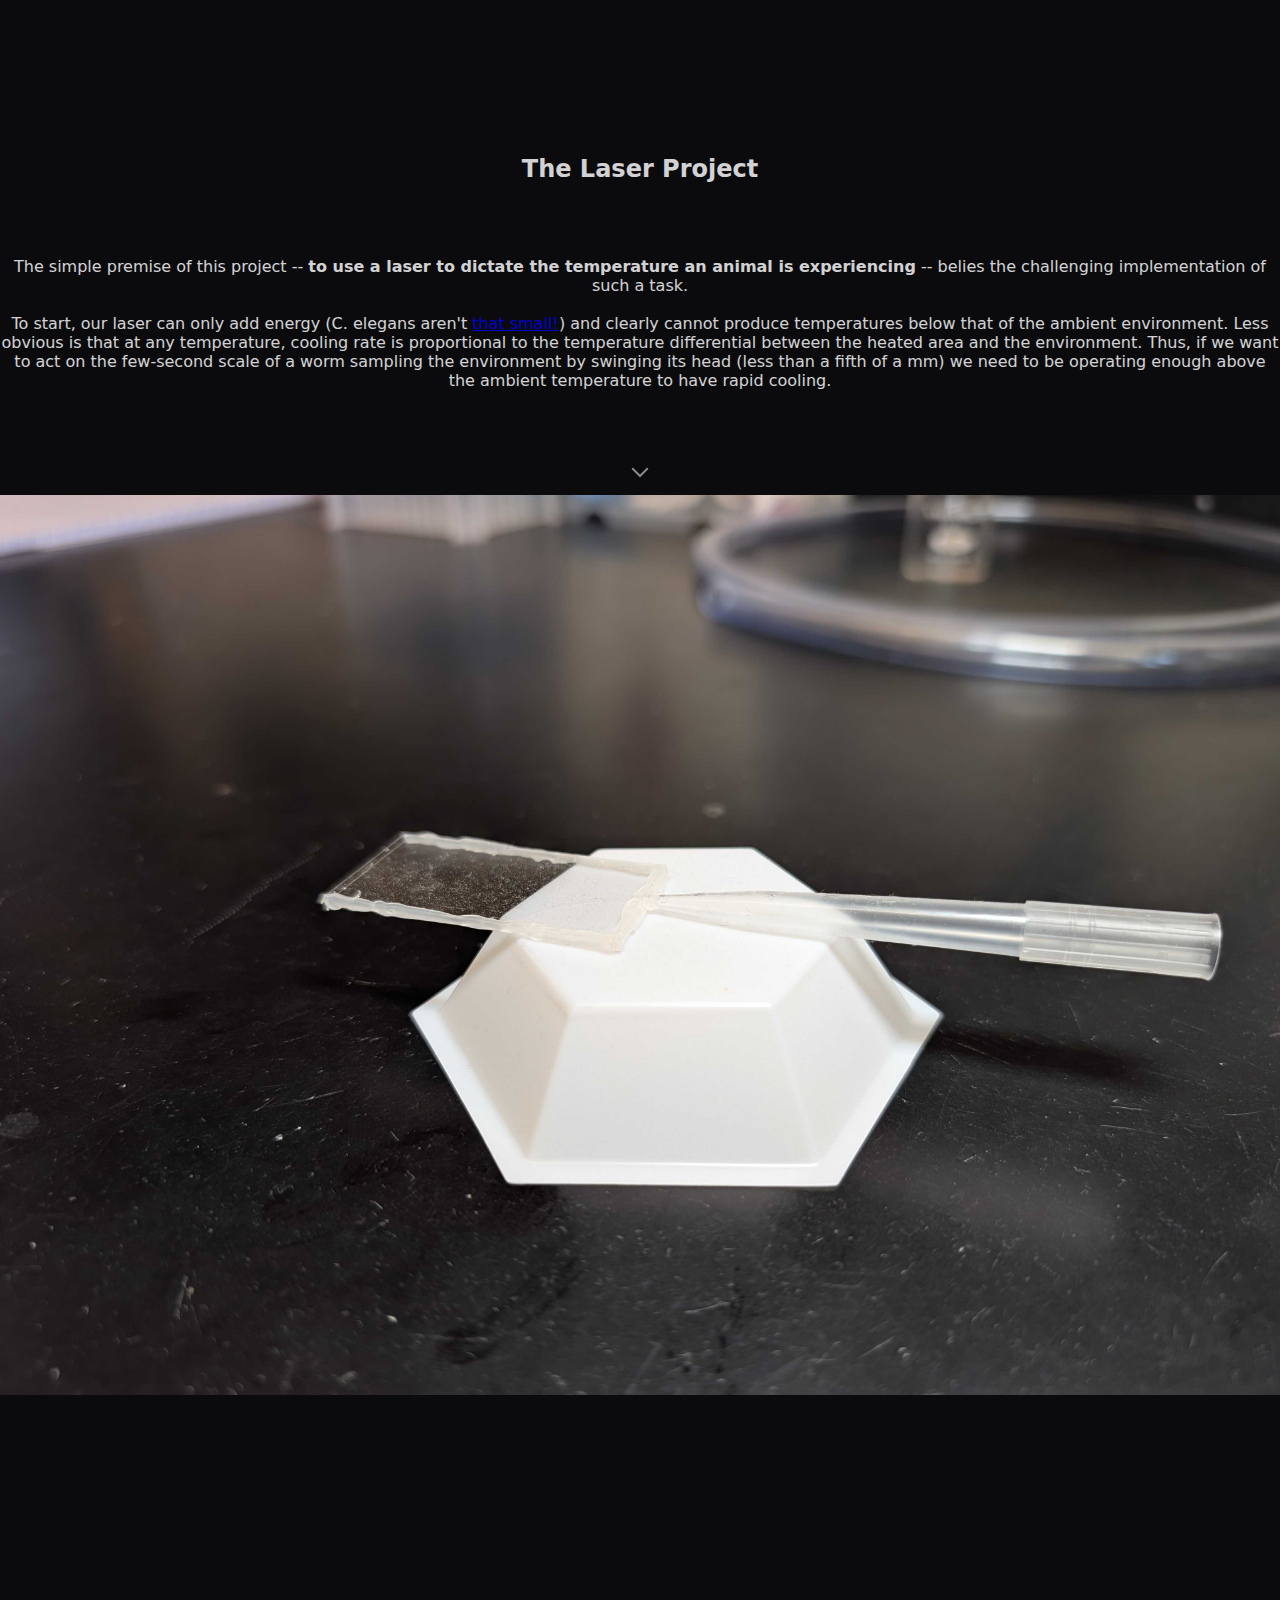
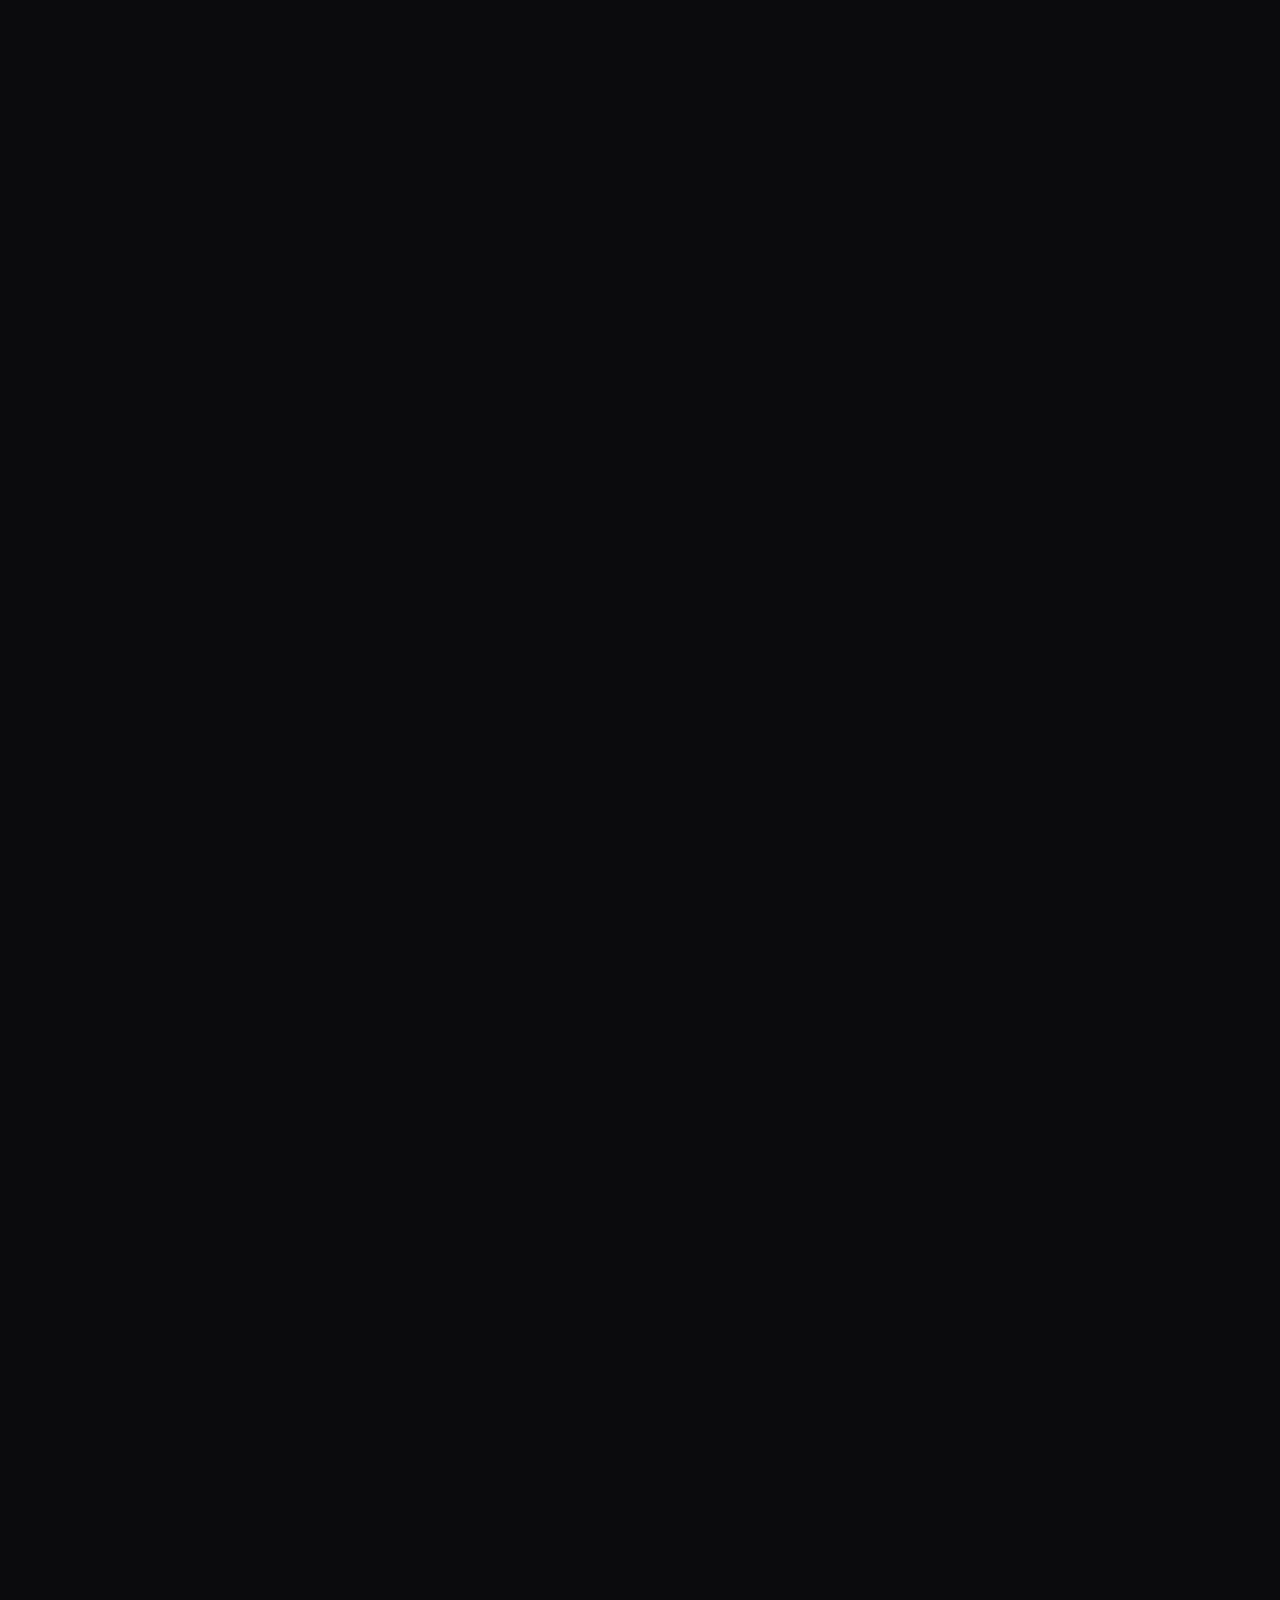
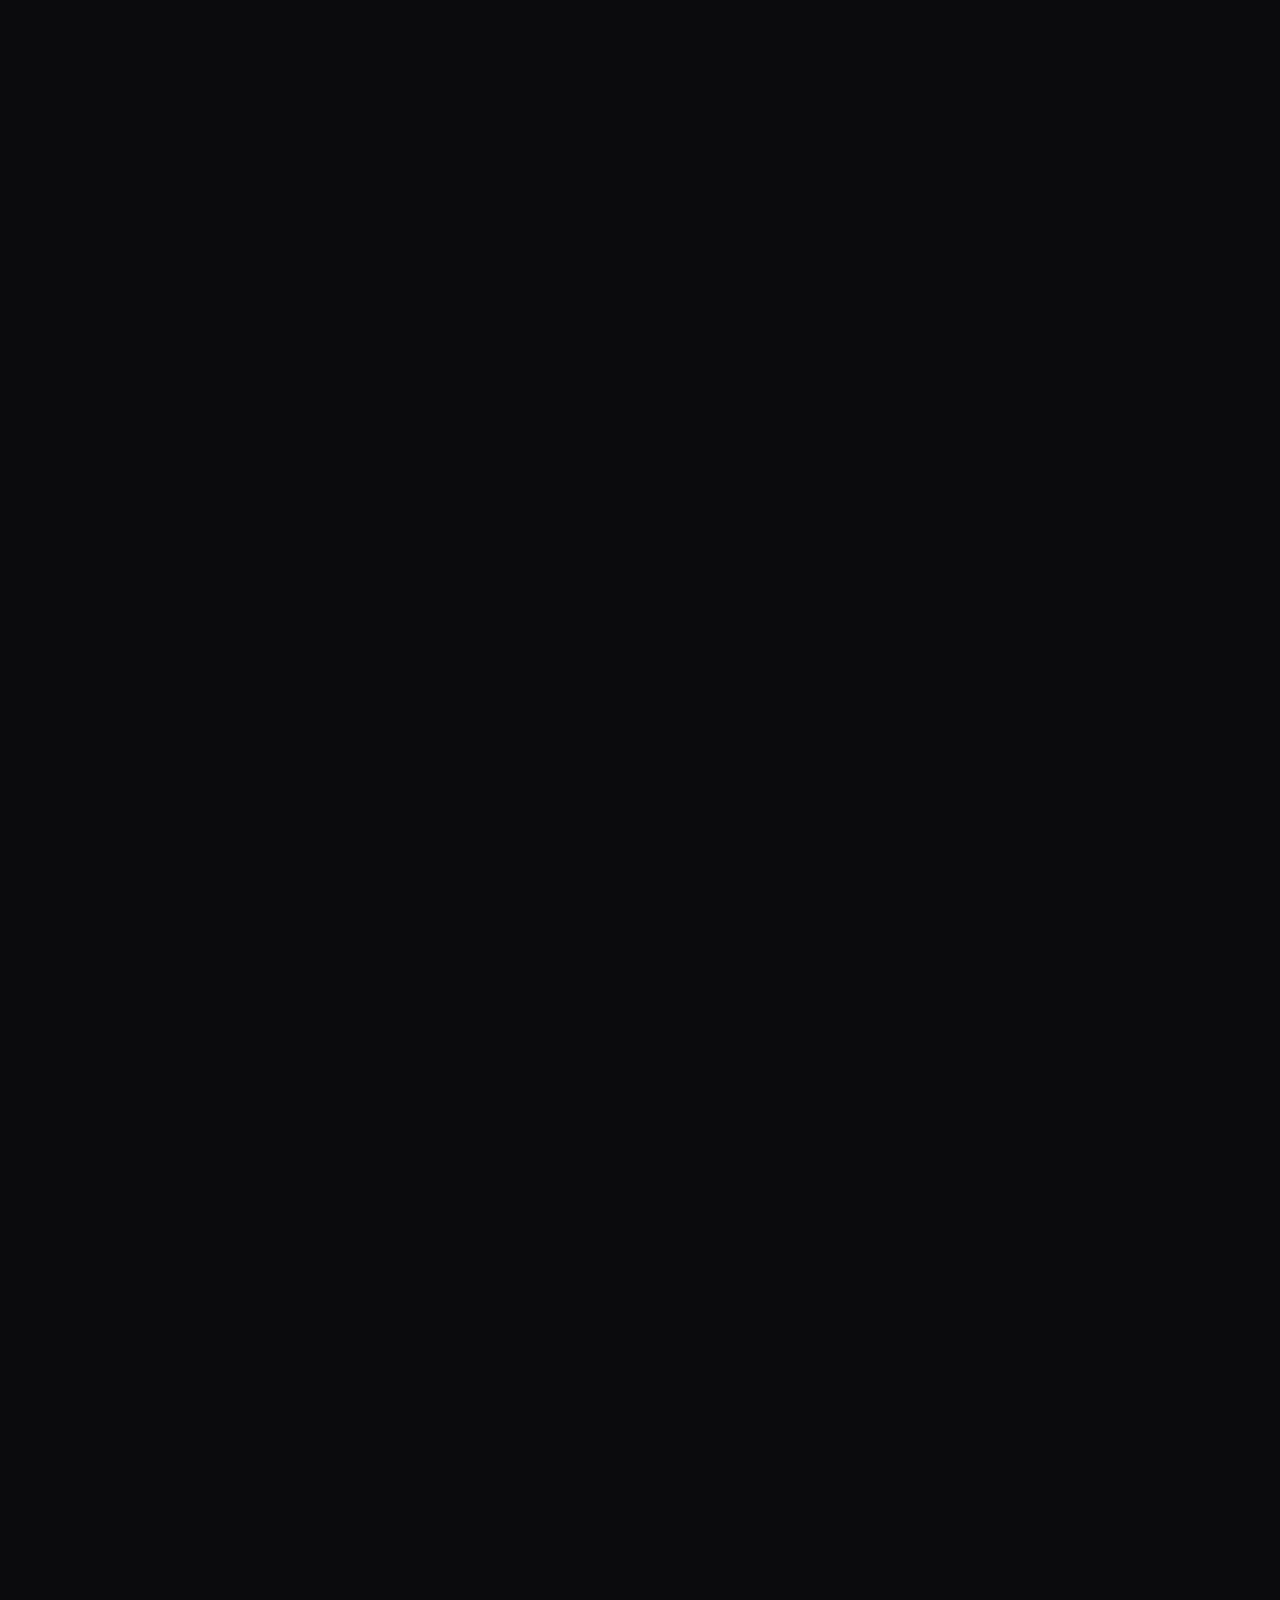
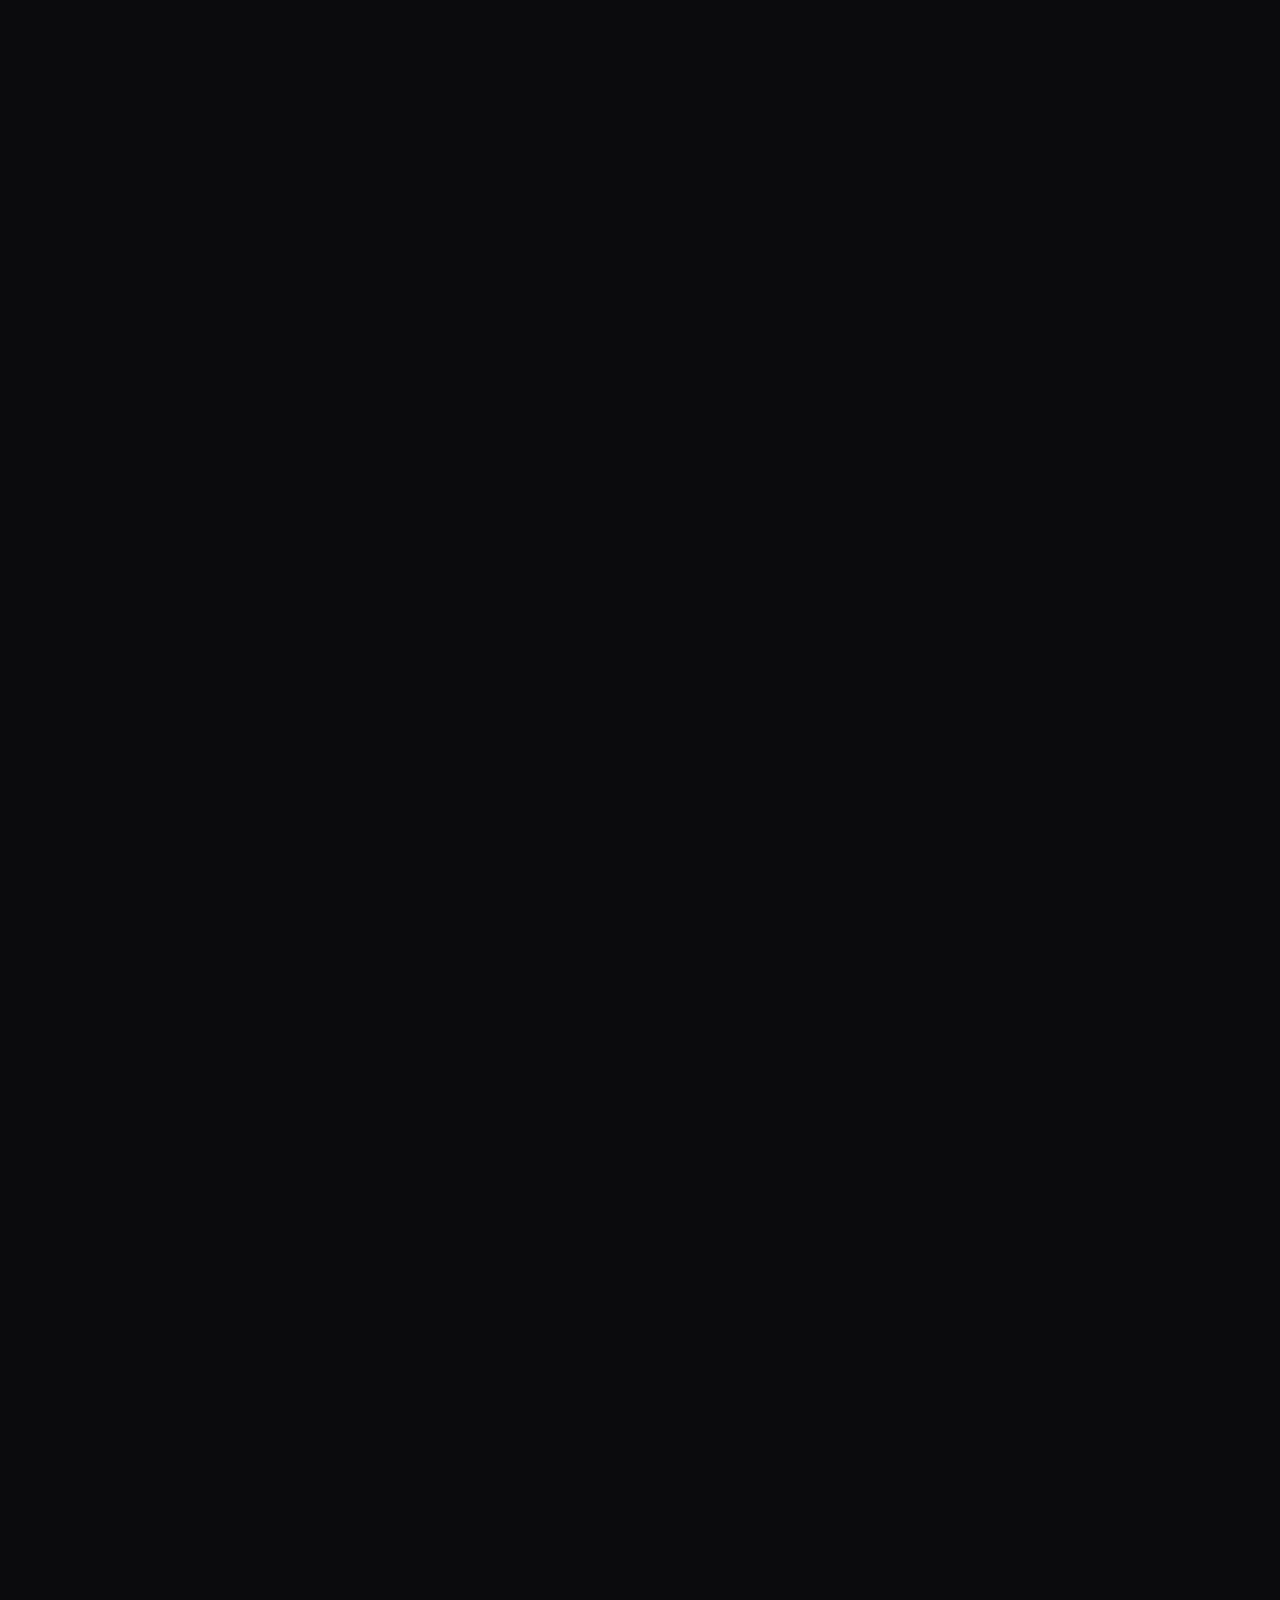
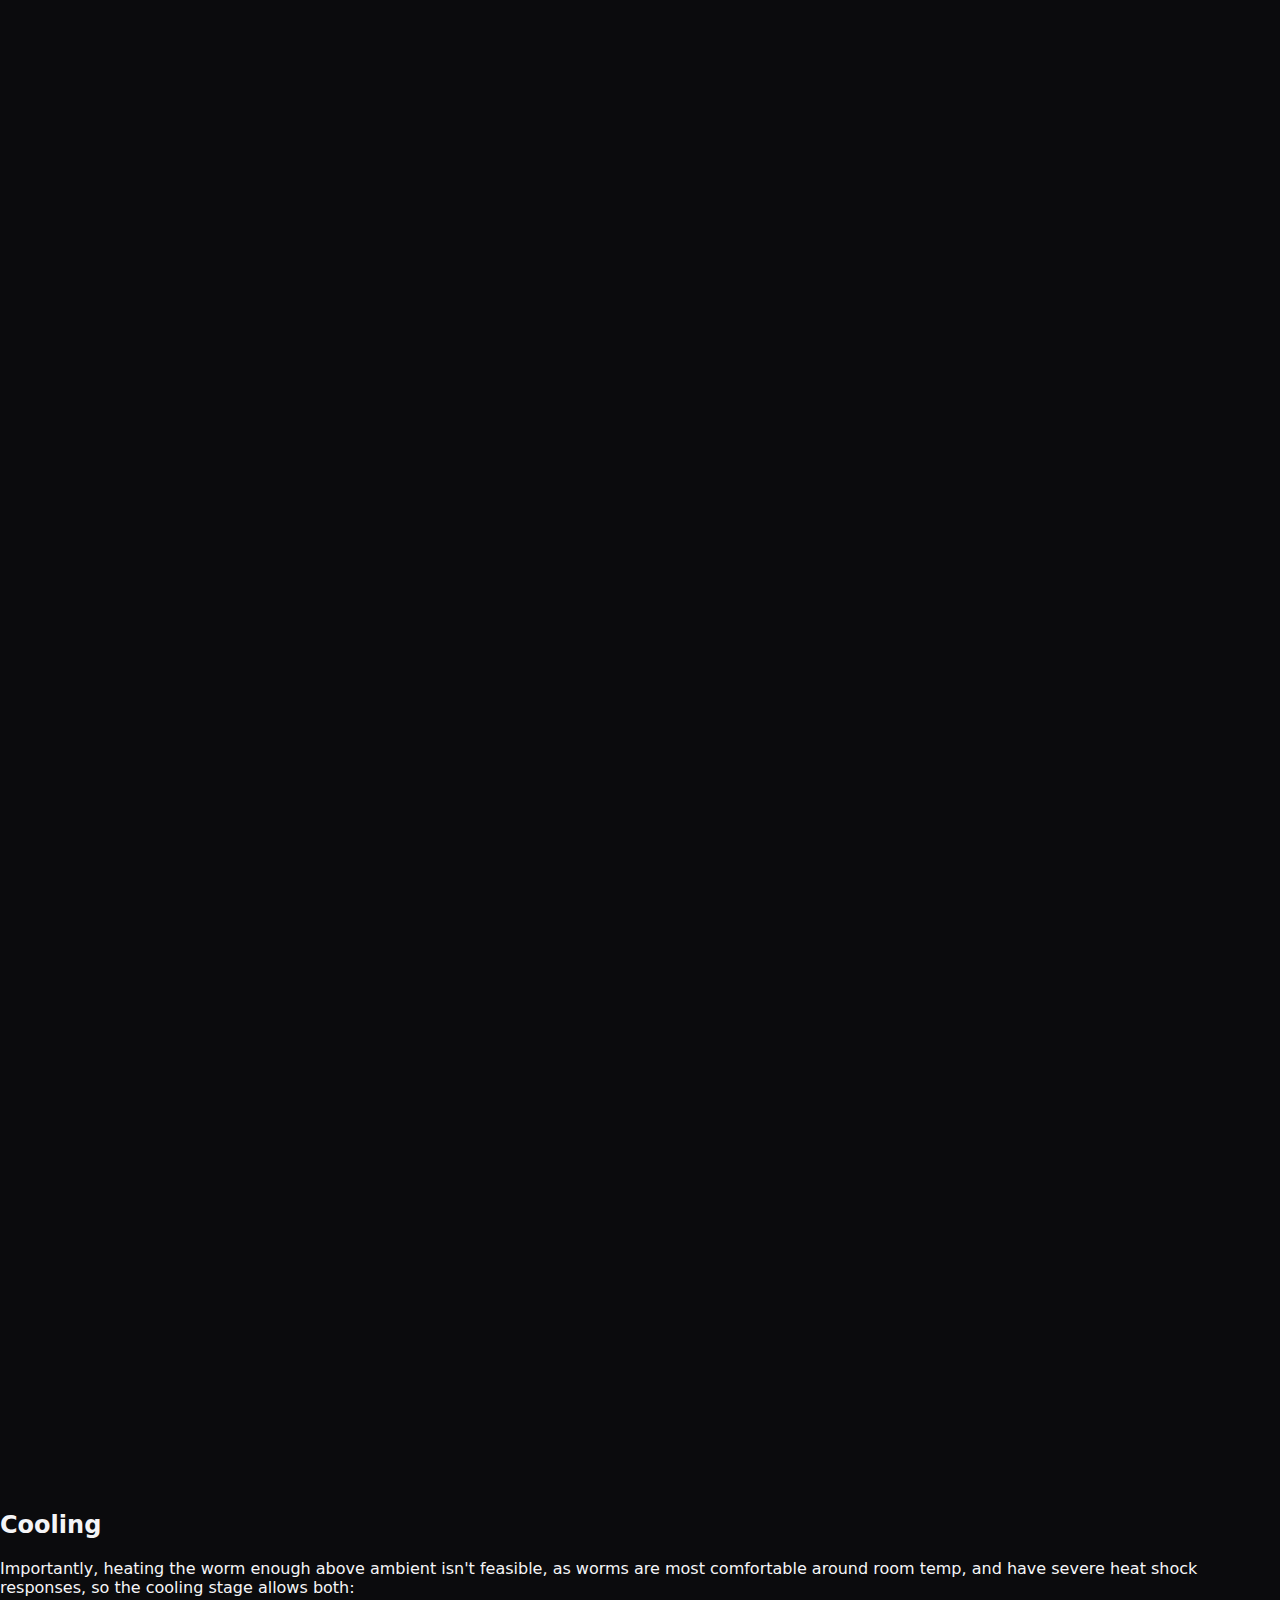
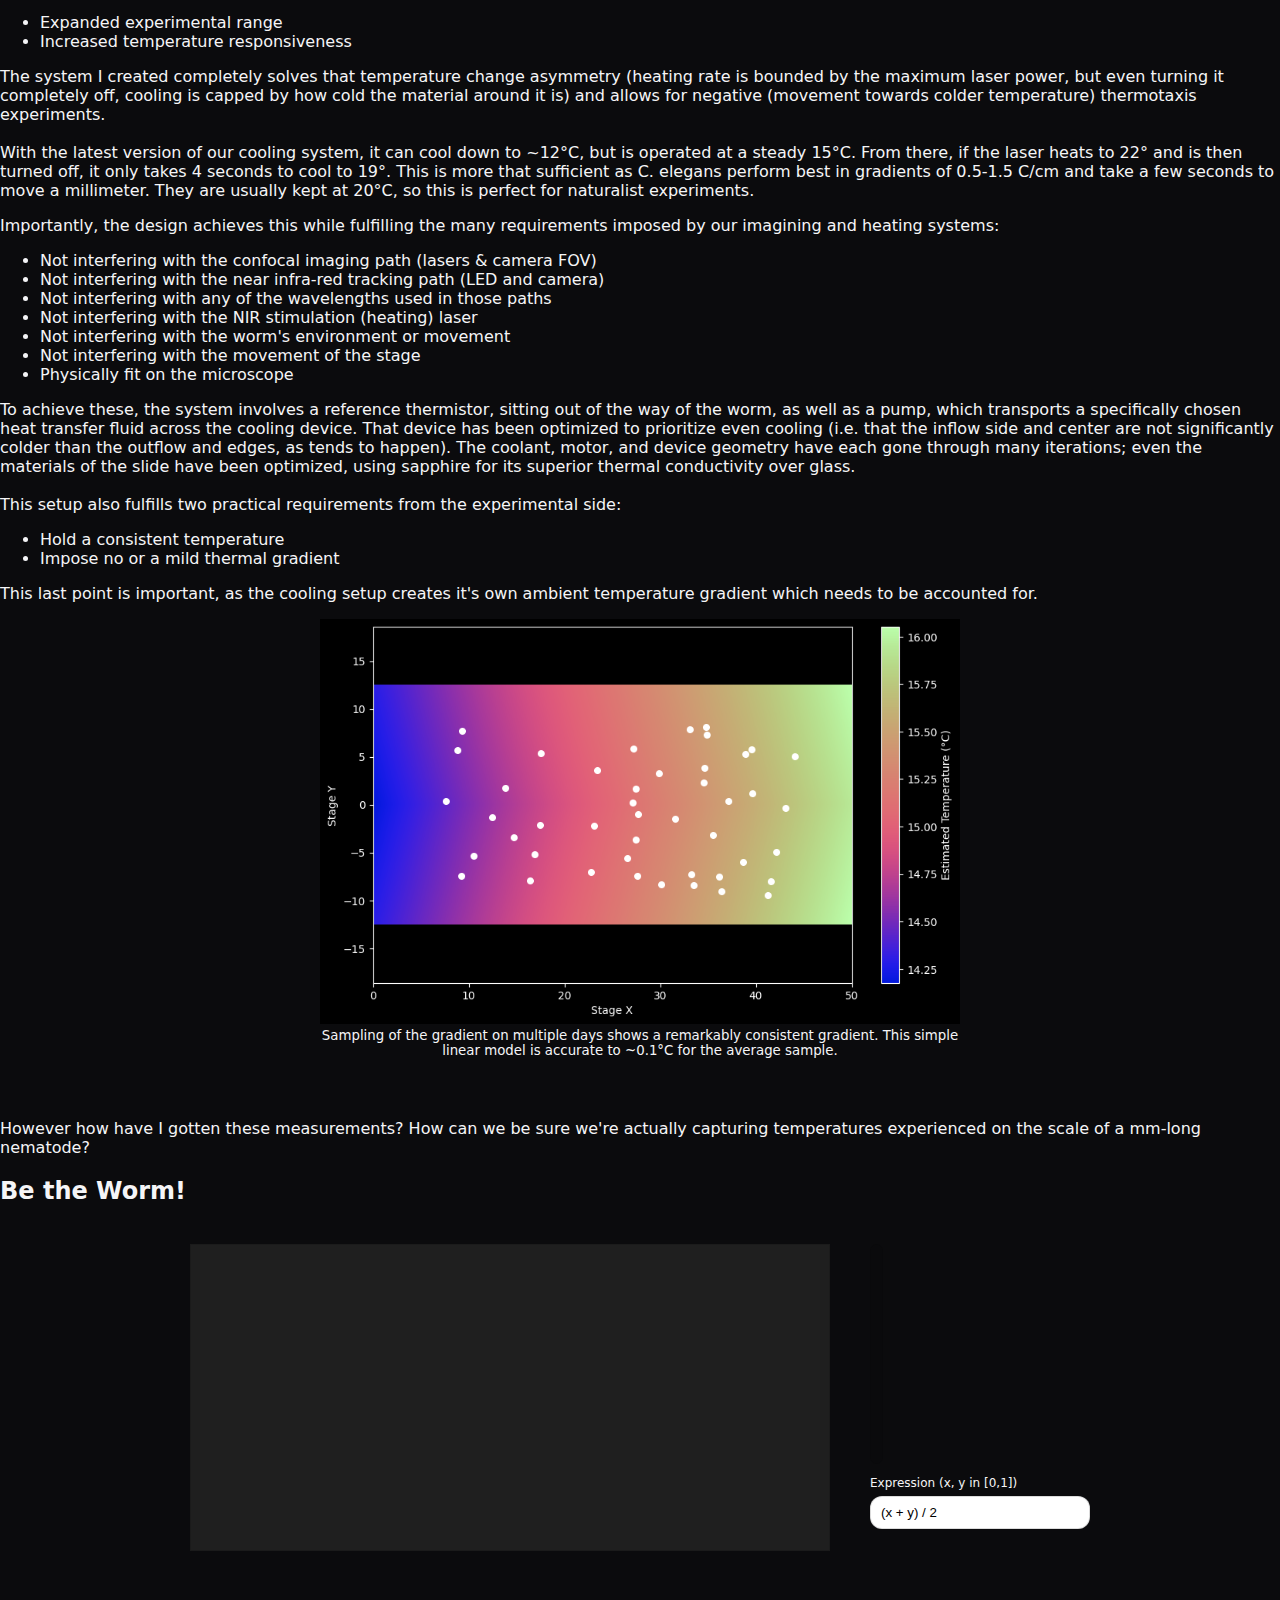
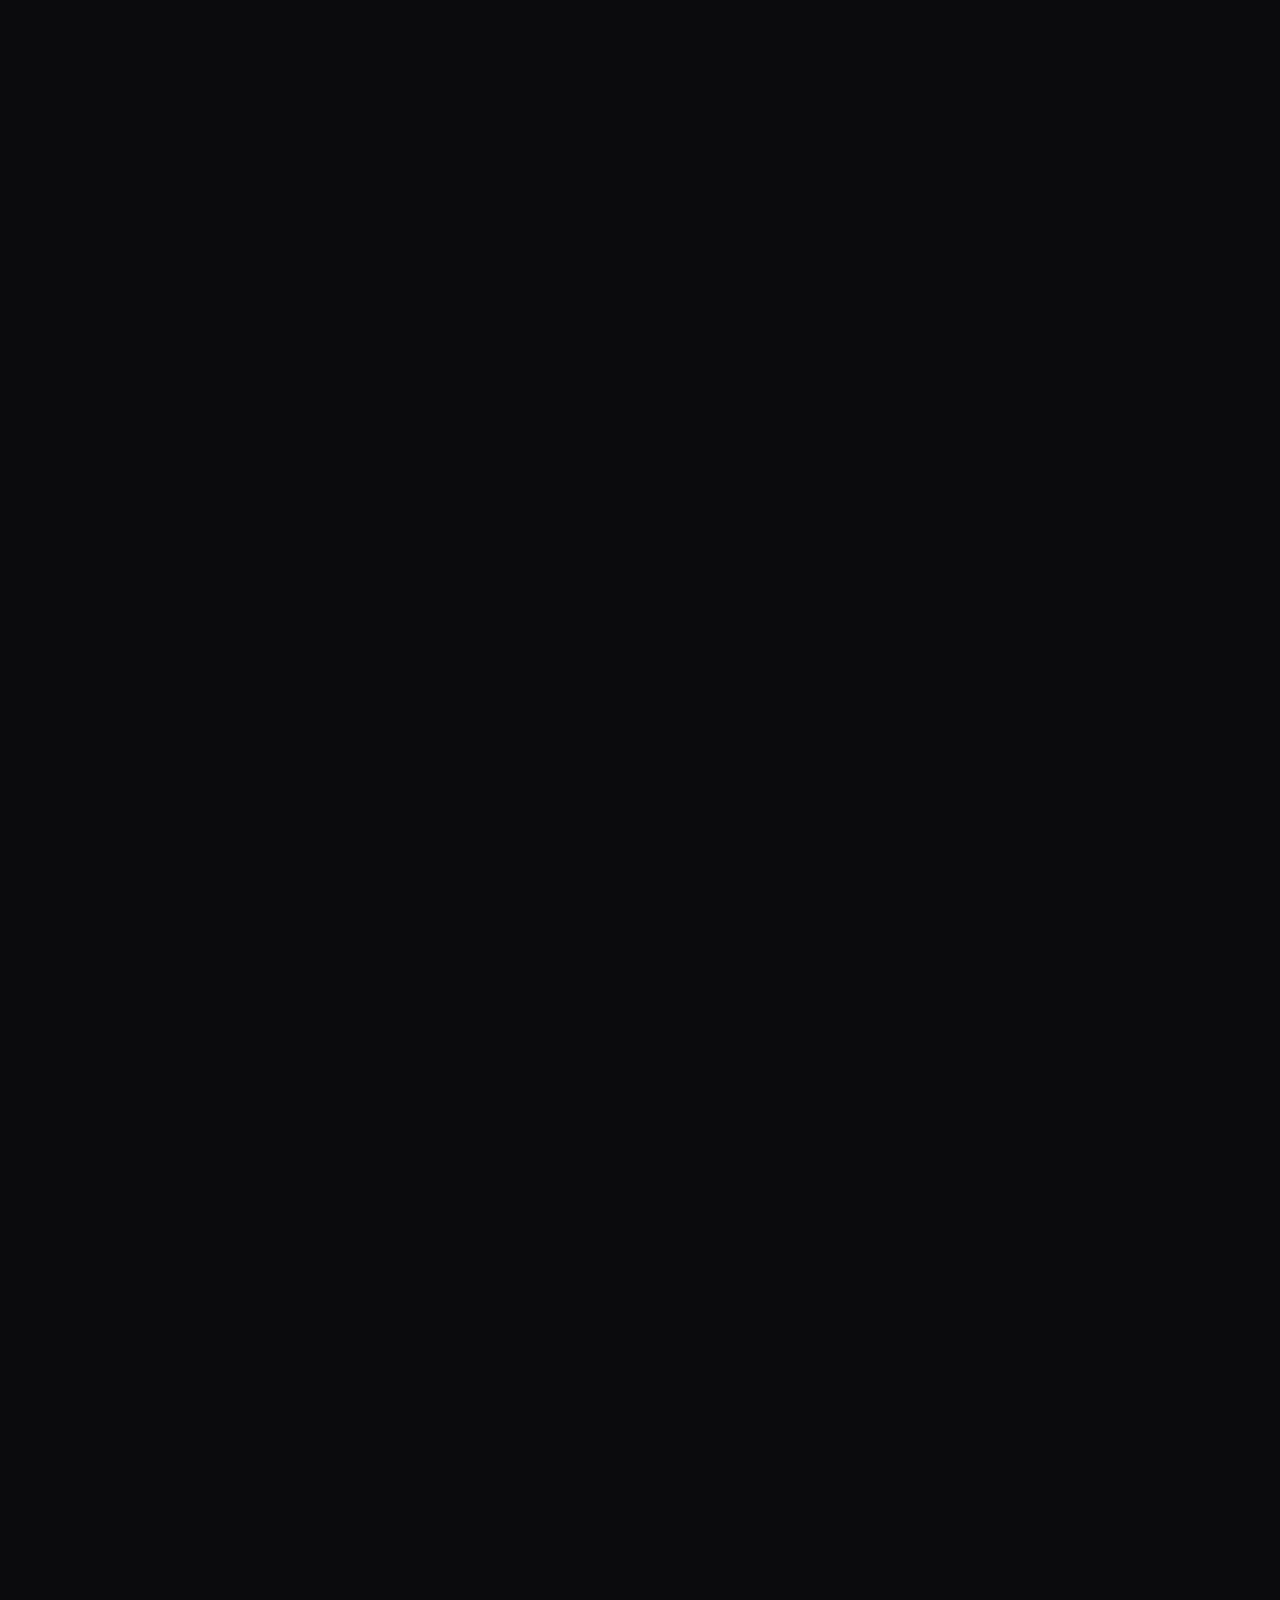
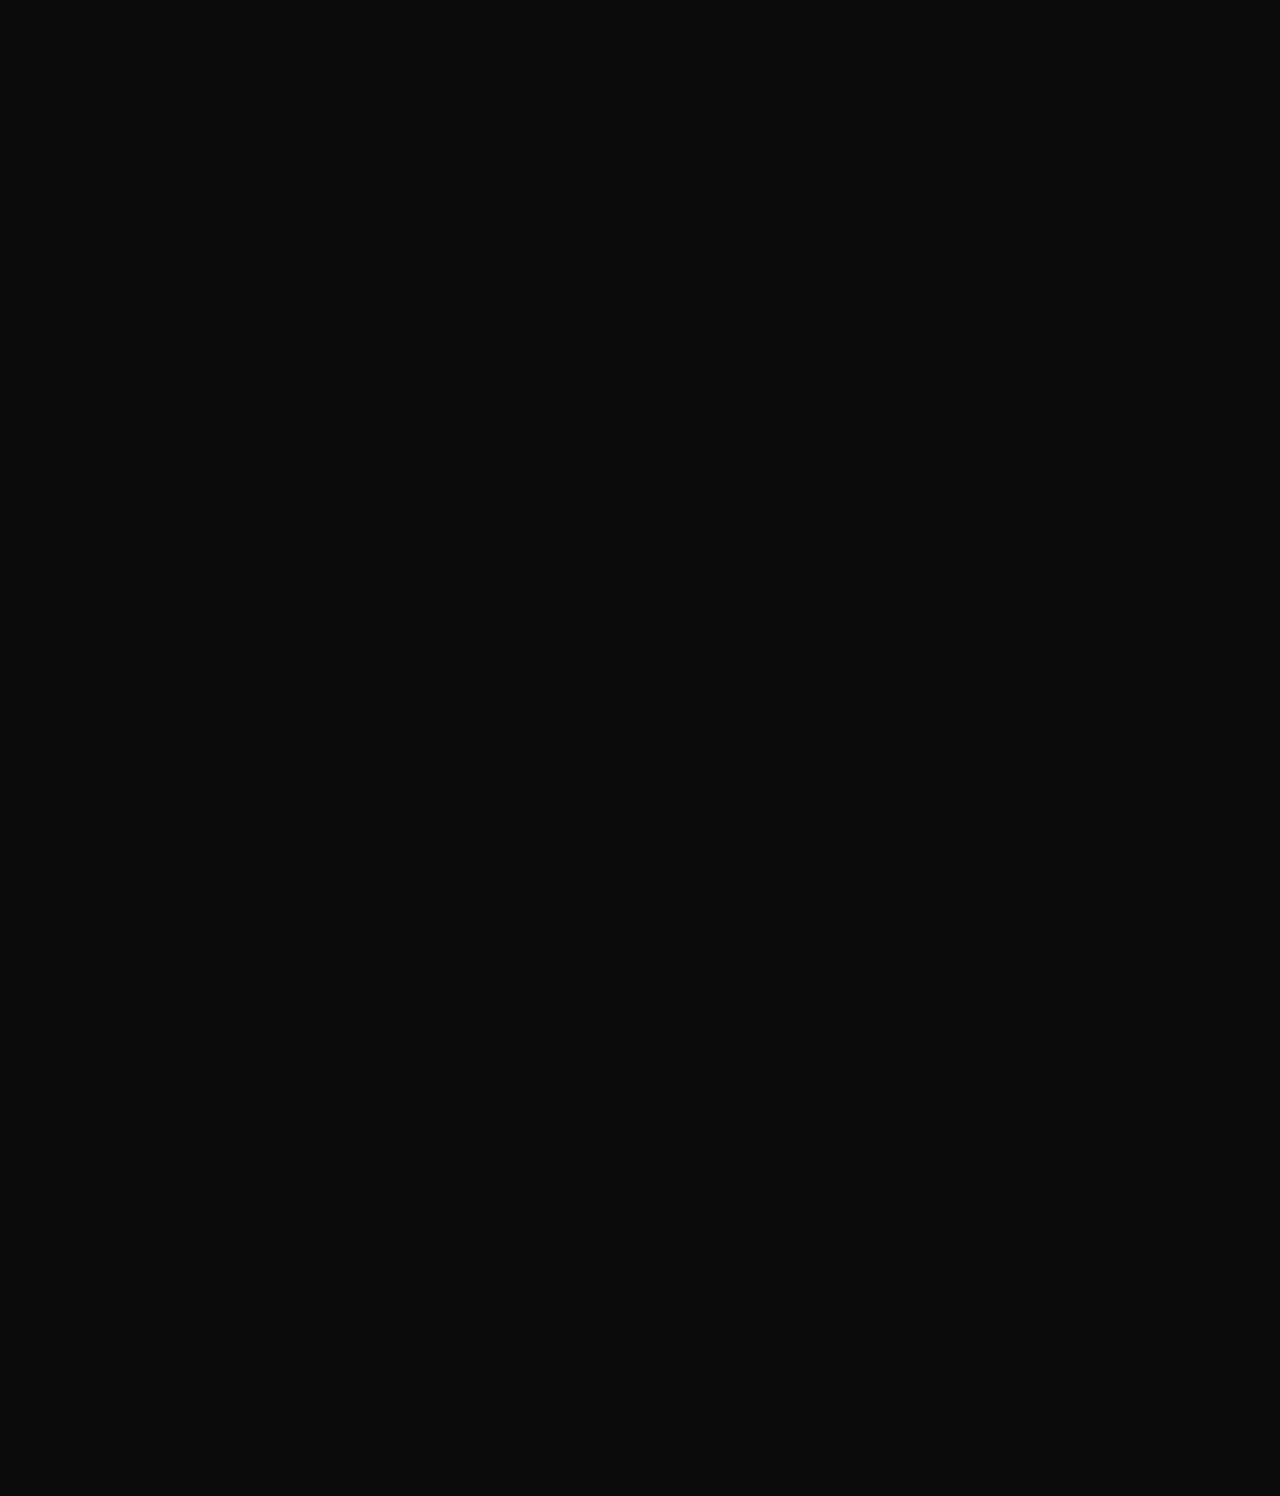
<file: docs/index.html>
<!doctype html>
<html lang="en">
  <head>
    <meta charset="UTF-8" />
    <meta name="viewport" content="width=device-width,initial-scale=1" />
    <title>Worms & Lasers</title>
    <link rel="stylesheet" href="main_scroll.css?v=20251225">
    <link rel="icon" type="image/x-icon" href="cooling_stage_images/worm_cursor.png">
  </head>
  <body>
    <!-- <div class="spacer"><h2>The Untitled Laser Project</h2></div> -->
    <div class="spacer spacer--top">
        <h2>The Laser Project</h2>
        <!-- <p>Creating Fictive Thermosensory Environments via Laser Heating</p> -->
        <p class="explanatoryText">The simple premise of this project -- <strong>to use a laser to dictate the temperature an animal is experiencing</strong> -- belies the challenging implementation of such a task. <br /><br />
          
        To start, our laser can only add energy (C. elegans aren't 
        <a href="https://web.stanford.edu/~rpam/dropoff/Phys041N/lecture6-lasercooling.pdf" target="_blank" rel="noopener noreferrer">that small!</a>) 
        and clearly cannot produce temperatures below that of the ambient environment.
        Less obvious is that at any temperature, cooling rate is proportional to the temperature
        differential between the heated area and the environment. Thus, if we want to act on the 
        few-second scale of a worm sampling the environment by swinging its head (less than a fifth of a mm) we need to be operating enough above the ambient temperature to have rapid cooling. 
        <!-- So, our cooling system serves 2 complementary purposes.  -->
      </p>

        <div class="spacer-arrow" aria-hidden="true"></div>
    </div>

    <section id="blendSection">
      <div id="stage">
        <canvas id="c"></canvas>
        <div class="scroll-hint" aria-hidden="true">
            <span class="chev"></span>
        </div>

        <div class="headline" id="imageHeadline">
          <!-- <h1>The Cooling Stage</h1>
          <p>An important component of the system</p> -->
        </div>
      </div>
    </section>
    <section id="handoffSection">
      <div class="handoff-sticky">
        <div class="project">
          <div class="project-media">
            <!-- This is the FINAL resting spot -->
            <img
              id="handoffTarget"
              src="cooling_stage_images/v6-clear-worm.png"
              alt="Cooling stage"
            />
          </div>

          <div class="project-text">
            <h2>Cooling</h2>
            <!-- <p>The Cooling Stage component of the system serves 2 complementary purposes: </p> -->
            <p>Importantly, heating the worm enough above ambient isn't feasible, as worms are most comfortable around room temp, and have severe heat shock responses, so the cooling stage allows both: </p>
            <ul class="standout_reasons">
              <li>Expanded experimental range</li>
              <li>Increased temperature responsiveness</li>
            </ul> 
            <p>
              <!-- Having a platform from which to cool the slide enables this project's core idea: <b>modulating laser power to determine experienced temperature</b>. <br /><br /> -->
              <!-- The key is that any given amount of energy added by the laser has a steady state with ambient heat loss, and that balance will resolve faster if there's a larger difference between it and the ambient temperature. In other words: the laser easily heats, but even if you turn it completely off, the cooling rate is determined by the distance from ambient temperature. -->
               
              The system I created completely solves that temperature change asymmetry (heating rate is bounded by the maximum laser power, but even turning it completely off, cooling is capped by how cold the material around it is) and allows for negative (movement towards colder temperature) thermotaxis experiments. <br \><br \>
              With the latest version of our cooling system, it can cool down to ~12°C, but is operated at a steady 15°C. From there, if the laser heats to 22° and is then turned off, it only takes 4 seconds to cool to 19°. This is more that sufficient as C. elegans perform best in gradients of 0.5-1.5 C/cm and take a few seconds to move a millimeter. They are usually kept at 20°C, so this is perfect for naturalist experiments.

              <!-- an experimental range of 17-23°C means 4-12cm of space depending on the gradient used in the experiement.  -->
            </p>
          </div>
        </div>
      </div>
    </section>

    <div class="text_content">
      <p>
        <!-- In preliminary tests, we found that just using the laser was able to create precise, consistent temperature profiles, but required a minimum experimental temperature which was already uncomfortably high for a C. elegans. This also essentially precluded any negative thermotaxis (movement towards colder temperatures) experiments, as we would have to start out at temperatures which would likely induce heat shock.<br /><br /> -->

        
        <!-- Beyond that, in order to run any reasonable negative thermotaxis (movement towards colder temperatures) experiments, you need a temperature floor that's not just whatever the ambient temperature happens to be at that moment. <br /> -->
        <!-- Unfortunately, C. elegans exhibit more robust negative thermotaxis than positive thermotaxis. -->
        <!-- it's just a bonus that it also results in a consistent, reproducible baseline.<br /> -->
        
        <!-- So, it makes sense to attempt to decrease the ambient environment, but the design had some specific criteria to fulfill: -->
        Importantly, the design achieves this while fulfilling the many requirements imposed by our imagining and heating systems:
      </p>
      <ul class="standout_reasons">
        <li>Not interfering with the confocal imaging path (lasers & camera FOV)</li>
        <li>Not interfering with the near infra-red tracking path (LED and camera)</li>
        <li>Not interfering with any of the wavelengths used in those paths</li>
        <li>Not interfering with the NIR stimulation (heating) laser</li>
        <li>Not interfering with the worm's environment or movement</li>
        <li>Not interfering with the movement of the stage</li>
        <li>Physically fit on the microscope</li>
      </ul>
      <p>
        To achieve these, the system involves a reference thermistor, sitting out of the way of the worm, as well as a pump, which transports a specifically chosen heat transfer fluid across the cooling device. That device has been optimized to prioritize even cooling (i.e. that the inflow side and center are not significantly colder than the outflow and edges, as tends to happen). The coolant, motor, and device geometry have each gone through many iterations; even the materials of the slide have been optimized, using sapphire for its superior thermal conductivity over glass.
        <br /><br />
        This setup also fulfills two practical requirements from the experimental side:</p>
      <ul class="standout_reasons">    
        <li>Hold a consistent temperature</li>
        <li>Impose no or a mild thermal gradient</li>
      </ul> 

      <p>
        This last point is important, as the cooling setup creates it's own ambient temperature gradient which needs to be accounted for.
      </p>
      <div style="text-align: center">
        <img src="cooling_stage_images/gradient_model_cmap_rev.png" alt="A heatmap of the cooling system's gradient" style="filter: invert(100%); width: 50vw; margin-left: auto;
    margin-right: auto;">
        <p style="width: 50vw; font-size: smaller; margin: auto;">
          Sampling of the gradient on multiple days shows a remarkably consistent gradient. This simple linear model is accurate to ~0.1°C for the average sample.
          <br /><br /><br /><br />
        </p>
      </div>
      <p>
        However how have I gotten these measurements? How can we be sure we're actually capturing temperatures experienced on the scale of a mm-long nematode?
      </p>
        
        <!-- <p>
          Maybe ideas
          Then, talk about materials, HT, sapphire. Prob bring in gradient.
          Also touch: Design, water, therm in corner. Pump type. 
          Mention objective?
      </p> -->
    </div>
    <!-- <div class="spacer">
    </div> -->
  <div class="text_content">
  <h2>Be the Worm!</h2>
  <br />
  </div>
  <section class="laser-widget">
    <div class="laser-wrap">
      <div id="laserPad" class="laser-pad" aria-label="Laser input area">
        <div id="worm" class="worm" aria-hidden="true"></div>
        <div id="glow" class="laser-glow" aria-hidden="true"></div>
      </div>

      <div class="laser-side">
        <div class="laser-bar-shell" aria-label="Laser value bar">
          <div id="laserBar" class="laser-bar"></div>
        </div>

        <label class="laser-label">
          Expression (x, y in [0,1])
          <input id="expr" class="laser-input" value="(x + y) / 2" />
        </label>

        <div id="exprError" class="laser-error" aria-live="polite"></div>
      </div>
    </div>
  </section>

  <style>
    .laser-widget { width: 100%; display: flex; justify-content: center; }
    .laser-wrap {
      width: min(900px, 96vw);
      display: grid;
      grid-template-columns: 1fr 220px;
      gap: 16px;
      align-items: stretch;
      margin-bottom: 5vw;
    }

    .laser-pad{
      position: relative;
      /* aspect-ratio: 50 / 24; */
      width: 50vw;
      height: 24vw;
      border: 1px solid rgba(0,0,0,0.12);
      background: #1f1f1f;
      overflow: hidden;
      user-select: none;

      /* Hide the real cursor inside the pad */
      cursor: none;
      touch-action: none;
    }

    .laser-side{ display:flex; flex-direction: column; gap: 12px; }

    .laser-bar-shell{
      height: 100%;
      min-height: 220px;
      border-radius: 16px;
      border: 1px solid rgba(0,0,0,0.12);
      background: rgba(0,0,0,0.03);
      overflow: hidden;
      position: relative;
      width: 1vw;
    }
    .laser-bar{
      position:absolute;
      left: 0;
      bottom: 0;
      width: 100%;
      height: 0%;
      background: rgba(137, 37, 37, 0.65);
      transition: height 40ms linear;
    }

    .laser-label{
      display:flex;
      flex-direction: column;
      gap: 6px;
      font: 12px/1.2 system-ui, -apple-system, Segoe UI, Roboto, Arial, sans-serif;
    }
    .laser-input{
      padding: 8px 10px;
      border-radius: 12px;
      border: 1px solid rgba(0,0,0,0.14);
      background: white;
      width: 100%;
      box-sizing: border-box;
    }

    .laser-row{ display: grid; grid-template-columns: 1fr 1fr; gap: 10px; }
    .laser-error{
      min-height: 1.2em;
      font: 12px/1.2 system-ui, -apple-system, Segoe UI, Roboto, Arial, sans-serif;
      color: rgba(180, 0, 0, 0.9);
    }

    /* --- “Grey worm cursor” --- */
    .worm{
      position: absolute;              /* <<< critical */
      left: 0;                         /* will be overridden by JS */
      top: 0;                          /* will be overridden by JS */
      width: 48px;
      height: 48px;
      transform: translate(-50%, -50%) rotate(180deg);  /* <<< critical */
      transform-origin: 50% 50%;
      pointer-events: none;
      opacity: 0;
      transition: opacity 120ms ease;

      background: url("cooling_stage_images/worm_cursor.png") center/contain no-repeat;
      filter: drop-shadow(0 2px 2px rgba(0,0,0,0.15));
    }
    .worm::before, .worm::after { content: none; }

    .laser-glow{
      position: absolute;
      left: 0;
      top: 0;
      width: 2vw;
      height: 2vw;
      transform: translate(-50%, -50%);
      pointer-events: none;
      opacity: 0;

      /* A soft grey “blob” */
      background: radial-gradient(circle,
        rgba(190, 28, 28, 1) 0%,
        rgba(132, 32, 32, 0.5) 35%,
        rgba(8, 2, 2, 0) 70%
      );
      /* background: rgba(255, 35, 35, 0.753); */

      /* We’ll animate these from JS */
      /* filter: blur(10px); */
      transition: opacity 120ms ease;
      mix-blend-mode: multiply; /* optional; remove if you don't like the look */
    }




    @media (max-width: 720px) {
      .laser-wrap { grid-template-columns: 1fr; }
      .laser-bar-shell { height: 140px; min-height: 140px; }
    }
  </style>

  <script>
  (() => {
    const pad = document.getElementById("laserPad");
    const bar = document.getElementById("laserBar");
    const worm = document.getElementById("worm");
    const glow = document.getElementById("glow");
    const exprInput = document.getElementById("expr");
    const errEl = document.getElementById("exprError");

    const clamp01 = (t) => Math.max(0, Math.min(1, t));

    // --- Safe expression evaluator (no eval) ---
    // Supports:
    // numbers, x, y, pi, e
    // + - * / ^, parentheses
    // functions: sin cos tan asin acos atan sqrt abs floor ceil round min max clamp
    const FUNCS = {
      sin: Math.sin, cos: Math.cos, tan: Math.tan,
      asin: Math.asin, acos: Math.acos, atan: Math.atan,
      sqrt: Math.sqrt, abs: Math.abs,
      floor: Math.floor, ceil: Math.ceil, round: Math.round,
      min: Math.min, max: Math.max,
      clamp: (v, a, b) => Math.max(a, Math.min(b, v)),
    };

    function tokenize(s) {
      const tokens = [];
      let i = 0;

      const isSpace = (c) => /\s/.test(c);
      const isDigit = (c) => /[0-9]/.test(c);
      const isAlpha = (c) => /[A-Za-z_]/.test(c);

      while (i < s.length) {
        const c = s[i];
        if (isSpace(c)) { i++; continue; }

        // number
        if (isDigit(c) || (c === "." && isDigit(s[i+1]))) {
          let j = i + 1;
          while (j < s.length && /[0-9.]/.test(s[j])) j++;
          const num = Number(s.slice(i, j));
          if (!Number.isFinite(num)) throw new Error("Invalid number");
          tokens.push({ type: "num", value: num });
          i = j;
          continue;
        }

        // identifier (var or func)
        if (isAlpha(c)) {
          let j = i + 1;
          while (j < s.length && /[A-Za-z0-9_]/.test(s[j])) j++;
          const name = s.slice(i, j).toLowerCase();
          tokens.push({ type: "id", value: name });
          i = j;
          continue;
        }

        // operators / punctuation
        if ("+-*/^(),".includes(c)) {
          tokens.push({ type: "op", value: c });
          i++;
          continue;
        }

        throw new Error(`Unexpected character: "${c}"`);
      }
      return tokens;
    }

    // Shunting-yard to RPN, with support for functions + unary minus
    function toRPN(tokens) {
      const out = [];
      const stack = [];

      const prec = { "u-": 4, "^": 3, "*": 2, "/": 2, "+": 1, "-": 1 };
      const rightAssoc = { "^": true, "u-": true };

      // Track function argument counts
      const argCountStack = [];

      let prev = null;
      for (let k = 0; k < tokens.length; k++) {
        const t = tokens[k];

        if (t.type === "num") {
          out.push(t);
          prev = t;
          continue;
        }

        if (t.type === "id") {
          // If next token is "(" => function call
          const next = tokens[k + 1];
          if (next && next.type === "op" && next.value === "(") {
            stack.push({ type: "func", value: t.value });
            // We'll set arg count when we hit '('
          } else {
            out.push(t); // variable/constant
          }
          prev = t;
          continue;
        }

        if (t.type === "op") {
          if (t.value === "(") {
            stack.push(t);
            // if previous on stack is a func, start arg count
            const prevStack = stack[stack.length - 2];
            if (prevStack && prevStack.type === "func") argCountStack.push(0);
            prev = t;
            continue;
          }

          if (t.value === ")") {
            while (stack.length && stack[stack.length - 1].value !== "(") {
              out.push(stack.pop());
            }
            if (!stack.length) throw new Error("Mismatched parentheses");
            stack.pop(); // pop "("

            // If top is func, pop it too
            if (stack.length && stack[stack.length - 1].type === "func") {
              const fn = stack.pop();
              // Arg count: commas + 1 if there was an argument; 0 if empty ()
              let argc = argCountStack.pop() ?? 0;
              // Detect empty call: prev token was "("
              const empty = prev && prev.type === "op" && prev.value === "(";
              argc = empty ? 0 : (argc + 1);
              out.push({ type: "call", value: fn.value, argc });
            }

            prev = t;
            continue;
          }

          if (t.value === ",") {
            // function argument separator
            while (stack.length && stack[stack.length - 1].value !== "(") {
              out.push(stack.pop());
            }
            if (!stack.length) throw new Error("Misplaced comma");
            if (!argCountStack.length) throw new Error("Comma outside function call");
            argCountStack[argCountStack.length - 1] += 1;
            prev = t;
            continue;
          }

          // operator
          let op = t.value;
          // unary minus if at start or after operator or after "(" or ","
          if (op === "-" && (!prev || (prev.type === "op" && prev.value !== ")") || prev.type === "call")) {
            // Actually: treat as unary if previous token is null OR previous is an operator other than ')'
            // (The above line is conservative; if it misbehaves, we can simplify.)
            op = "u-";
          }

          const o1 = op;
          while (stack.length) {
            const top = stack[stack.length - 1];
            if (top.type !== "op") break;
            const o2 = top.value;
            if (o2 === "(") break;

            const p1 = prec[o1], p2 = prec[o2];
            if (p2 > p1 || (p2 === p1 && !rightAssoc[o1])) {
              out.push(stack.pop());
            } else break;
          }
          stack.push({ type: "op", value: o1 });
          prev = t;
          continue;
        }
      }

      while (stack.length) {
        const t = stack.pop();
        if (t.value === "(" || t.value === ")") throw new Error("Mismatched parentheses");
        out.push(t);
      }

      return out;
    }

    function evalRPN(rpn, vars) {
      const st = [];
      for (const t of rpn) {
        if (t.type === "num") st.push(t.value);
        else if (t.type === "id") {
          const name = t.value;
          if (name === "pi") st.push(Math.PI);
          else if (name === "e") st.push(Math.E);
          else if (name in vars) st.push(vars[name]);
          else throw new Error(`Unknown identifier: ${name}`);
        }
        else if (t.type === "op") {
          if (t.value === "u-") {
            if (st.length < 1) throw new Error("Bad unary minus");
            st.push(-st.pop());
            continue;
          }
          if (st.length < 2) throw new Error("Bad operator");
          const b = st.pop(), a = st.pop();
          switch (t.value) {
            case "+": st.push(a + b); break;
            case "-": st.push(a - b); break;
            case "*": st.push(a * b); break;
            case "/": st.push(a / b); break;
            case "^": st.push(Math.pow(a, b)); break;
            default: throw new Error(`Unknown operator: ${t.value}`);
          }
        }
        else if (t.type === "call") {
          const fn = FUNCS[t.value];
          if (!fn) throw new Error(`Unknown function: ${t.value}`);
          if (st.length < t.argc) throw new Error(`Not enough args for ${t.value}()`);
          const args = st.splice(st.length - t.argc, t.argc);
          const out = fn(...args);
          st.push(out);
        }
        else {
          throw new Error("Bad token");
        }
      }
      if (st.length !== 1) throw new Error("Expression did not resolve to a single value");
      return st[0];
    }

    let compiled = null;
    function compileExpression(s) {
      const tokens = tokenize(s);
      const rpn = toRPN(tokens);
      return (vars) => evalRPN(rpn, vars);
    }

    function setError(msg) {
      errEl.textContent = msg || "";
      exprInput.style.borderColor = msg ? "rgba(180,0,0,0.6)" : "rgba(0,0,0,0.14)";
    }

    // compile on input (debounced lightly)
    let compileTimer = null;
    function requestCompile() {
      clearTimeout(compileTimer);
      compileTimer = setTimeout(() => {
        try {
          compiled = compileExpression(exprInput.value);
          setError("");
        } catch (e) {
          compiled = null;
          setError(e.message || "Invalid expression");
        }
      }, 120);
    }
    exprInput.addEventListener("input", requestCompile);
    requestCompile();

    // --- Interaction / weathervane cursor ---
    let last = null;        // last pointer position in px
    let lastAngle = 0;      // for smoothing rotation
    let lastBar01 = 0;      // for smoothing bar
    let autoMin = Infinity, autoMax = -Infinity;

    function getNormXY(clientX, clientY) {
      const r = pad.getBoundingClientRect();
      const x = (clientX - r.left) / r.width;
      const y = (clientY - r.top) / r.height;
      return { x: clamp01(x), y: clamp01(y), rect: r, px: clientX - r.left, py: clientY - r.top };
    }

    function updateUI(eLike) {
      const { x, y, rect, px, py } = getNormXY(eLike.clientX, eLike.clientY);

      // Worm position
      worm.style.opacity = "1";
      worm.style.left = px + "px";
      worm.style.top  = py + "px";
      glow.style.opacity = "1";
      glow.style.left = px + "px";
      glow.style.top  = py + "px";


      // Compute motion vector for direction
      if (last) {
        const dx = px - last.px;
        const dy = py - last.py;
        const speed2 = dx*dx + dy*dy;

        if (speed2 > 0.5) {
          // weathervane behind motion
          const target = Math.atan2(dy, dx) + Math.PI;

          // wrap-aware angle smoothing:
          const s = 0.25; // smoothing factor
          const delta = Math.atan2(Math.sin(target - lastAngle), Math.cos(target - lastAngle));
          lastAngle = lastAngle + delta * s;
        }

      }
      last = { px, py };

      worm.style.transform = `translate(-50%, -50%) rotate(${(lastAngle * 180 / Math.PI).toFixed(1)}deg)`;

      // Evaluate expression to bar value
      let raw = 0;
      if (compiled) {
        try {
          raw = compiled({ x, y });
          if (!Number.isFinite(raw)) throw new Error("Expression returned non-finite number");
          setError("");
        } catch (err) {
          setError(err.message || "Error evaluating expression");
          raw = 0;
        }
      }

      let value01;
      value01 = clamp01(raw);


      // Smooth bar (lerp)
      const smooth = 0.2;
      lastBar01 = lastBar01 * smooth + value01 * (1 - smooth);

      // Drive glow from laser intensity (0..1)
      const intensity = clamp01(lastBar01);

      // Tune these to taste
      const minAlpha = 0.08;
      const maxAlpha = 1;

      const alpha  = minAlpha + (maxAlpha - minAlpha) * intensity;

      glow.style.opacity = alpha.toFixed(3);


      bar.style.height = (lastBar01 * 100).toFixed(1) + "%";
    }

    function onMove(e) { updateUI(e); }
    function onLeave() { worm.style.opacity = "0"; last = null; }
    function onTouch(e) { if (e.touches.length) updateUI(e.touches[0]); }

    pad.addEventListener("mousemove", onMove);
    pad.addEventListener("mouseleave", onLeave);
    pad.addEventListener("touchstart", onTouch, { passive: true });
    pad.addEventListener("touchmove", onTouch, { passive: true });
    pad.addEventListener("touchend", onLeave);

    // Reset auto-normalize range when changing mode or expression
    function resetAuto() { autoMin = Infinity; autoMax = -Infinity; }
    exprInput.addEventListener("input", resetAuto);
  })();
  </script>


    <div id="handoffOverlay" aria-hidden="true">
      <img id="handoffOverlayImg" src="cooling_stage_images/v6.jpg" alt="" />
    </div>

    <script>
      const SOURCES = [
        "cooling_stage_images/v1.jpg",
        "cooling_stage_images/v2.jpg",
        "cooling_stage_images/v3.jpg",
        "cooling_stage_images/v4.jpg",
        "cooling_stage_images/v5.jpg",
        "cooling_stage_images/v6.jpg",
      ];

      // Vertical crop anchor within the "cover" crop:
      // 0   = align to top (show top of the image)
      // 0.5 = centered
      // 1   = align to bottom (show bottom of the image)
      const Y_ANCHOR = 0.23;
      document.documentElement.style.setProperty("--ypos", `${Y_ANCHOR * 100}%`);

      // Pause briefly on each image before blending (Apple-ish)
      const HOLD = 0.22; // 0..0.8

      const section = document.getElementById("blendSection");
      const canvas = document.getElementById("c");
      const ctx = canvas.getContext("2d", { alpha: false });

      const clamp01 = (v) => Math.max(0, Math.min(1, v));
      const smoothstep = (t) => t * t * (3 - 2 * t);

      const handoffSection = document.getElementById("handoffSection");
      const handoffOverlay = document.getElementById("handoffOverlay");
      const handoffOverlayImg = document.getElementById("handoffOverlayImg");
      const handoffTarget = document.getElementById("handoffTarget");
      const imageHeadline = document.getElementById("imageHeadline");

      // how round the image gets when it lands
      const TARGET_RADIUS_PX = 22;

      // optional: keep full-screen briefly before it starts moving
      const HANDOFF_HOLD_START = 0.08;
      // optional: keep it landed briefly at the end
      const HANDOFF_HOLD_END = 0.06;

      const lerp = (a, b, t) => a + (b - a) * t;

      function sectionProgress(sec) {
        const rect = sec.getBoundingClientRect();
        const vh = window.innerHeight;
        const total = rect.height - vh;
        const scrolledInto = -rect.top;
        return total > 0 ? clamp01(scrolledInto / total) : 0;
      }

      function heldEase(t) {
        // Adds “holds” at ends: 0..holdStart stays 0, (1-holdEnd)..1 stays 1
        const hs = HANDOFF_HOLD_START;
        const he = HANDOFF_HOLD_END;
        if (t <= hs) return 0;
        if (t >= 1 - he) return 1;
        const u = (t - hs) / (1 - hs - he);
        return smoothstep(u);
      }


      section.style.height = `${Math.max(2, SOURCES.length) * 80}vh`;

      function loadImages(srcs) {
        return Promise.all(srcs.map(src => new Promise((res, rej) => {
          const img = new Image();
          img.decoding = "async";
          img.loading = "eager";
          img.onload = () => res(img);
          img.onerror = () => rej(new Error(`Failed to load: ${src}`));
          img.src = src;
        })));
      }

      function getCanvasCssSize() {
        const r = canvas.getBoundingClientRect();
        return { cw: r.width, ch: r.height };
      }

      function resizeCanvas() {
        const dpr = window.devicePixelRatio || 1;
        const { cw, ch } = getCanvasCssSize();
        canvas.width = Math.max(1, Math.round(cw * dpr));
        canvas.height = Math.max(1, Math.round(ch * dpr));
        // draw in CSS pixels
        ctx.setTransform(dpr, 0, 0, dpr, 0, 0);
      }

      function drawCover(img, alpha = 1, yAnchor = 1) {
        const { cw, ch } = getCanvasCssSize();
        const iw = img.naturalWidth || img.width;
        const ih = img.naturalHeight || img.height;

        const s = Math.max(cw / iw, ch / ih);
        const dw = iw * s;
        const dh = ih * s;

        // Center horizontally
        const dx = (cw - dw) / 2;

        // For vertical, anchor within the available crop so we don't reveal blank bars
        // If dh > ch, extraCrop = dh - ch. yAnchor=0 => dy=0 (top), 0.5 => center, 1 => bottom.
        let dy;
        if (dh > ch) {
          const extra = dh - ch;
          const a = Math.max(0, Math.min(1, yAnchor));
          dy = -extra * a;
        } else {
          // no vertical crop; just center
          dy = (ch - dh) / 2;
        }

        ctx.globalAlpha = alpha;
        ctx.drawImage(img, dx, dy, dw, dh);
      }

      function getProgress() {
        const rect = section.getBoundingClientRect();
        const vh = window.innerHeight;
        const total = rect.height - vh;
        const scrolledInto = -rect.top;
        return total > 0 ? clamp01(scrolledInto / total) : 0;
      }

      function makeBlender(images, hold = 0.2) {
        return function render() {
          const t = getProgress();
          const n = images.length;
          if (n === 0) return;

          const { cw, ch } = getCanvasCssSize();
          ctx.clearRect(0, 0, cw, ch);

          if (n === 1) {
            drawCover(images[0], 1, Y_ANCHOR);
            ctx.globalAlpha = 1;
            return;
          }

          const segs = n - 1;
          const s = t * segs;
          const i = Math.min(n - 2, Math.max(0, Math.floor(s)));
          let f = s - i;

          const h = Math.max(0, Math.min(0.8, hold));
          if (f < h) f = 0;
          else if (f > 1 - h) f = 1;
          else f = (f - h) / (1 - 2 * h);

          f = smoothstep(f);

          drawCover(images[i], 1, Y_ANCHOR);
          drawCover(images[i + 1], f, Y_ANCHOR);
          ctx.globalAlpha = 1;
        };
      }

      function updateHandoff() {
        const rect = handoffSection.getBoundingClientRect();
        const vh = window.innerHeight;

        const HANDOFF_DURATION_VH = 1.1; // try 0.9 (snappier) to 1.4 (slower)
        const p = clamp01((vh - rect.top) / (vh * HANDOFF_DURATION_VH));

        if (p <= 0) {
          canvas.style.opacity = "1";
          imageHeadline.style.opacity = "1";
          handoffOverlay.style.opacity = "0";
          handoffTarget.style.opacity = "0";
          return;
        }

        canvas.style.opacity = "0";
        imageHeadline.style.opacity = "0";
        handoffOverlay.style.opacity = "1";

        const e = heldEase(p);

        const start = { left: 0, top: 0, width: window.innerWidth, height: window.innerHeight };

        const endRect = handoffTarget.getBoundingClientRect();
        const end = { left: endRect.left, top: endRect.top, width: endRect.width, height: endRect.height };

        const L = lerp(start.left, end.left, e);
        const T = lerp(start.top, end.top, e);
        const W = lerp(start.width, end.width, e);
        const H = lerp(start.height, end.height, e);

        handoffOverlay.style.left = `${L}px`;
        handoffOverlay.style.top = `${T}px`;
        handoffOverlay.style.width = `${W}px`;
        handoffOverlay.style.height = `${H}px`;

        const r = lerp(0, TARGET_RADIUS_PX, e);
        handoffOverlayImg.style.borderRadius = `${r}px`;

        if (p >= 0.999) {
          handoffOverlay.style.opacity = "0";
          handoffTarget.style.opacity = "1";
          imageHeadline.style.opacity = "0";

        } else {
          handoffTarget.style.opacity = "0";
        }
      }


      let render = () => {};
      let ticking = false;
      function onScroll() {
        if (!ticking) {
          ticking = true;
          requestAnimationFrame(() => {
            render();
            updateHandoff();
            ticking = false;
          });
        }
      }


      (async function init() {
        const imgs = await loadImages(SOURCES);
        resizeCanvas();
        render = makeBlender(imgs, HOLD);
        render();
        updateHandoff();


        window.addEventListener("scroll", onScroll, { passive: true });
        // window.addEventListener("resize", () => { resizeCanvas(); render(); });
        window.addEventListener("resize", () => {
          resizeCanvas();
          render();
          updateHandoff();
        });

      })().catch(err => console.error(err));
    </script>
  </body>
</html>
</file>
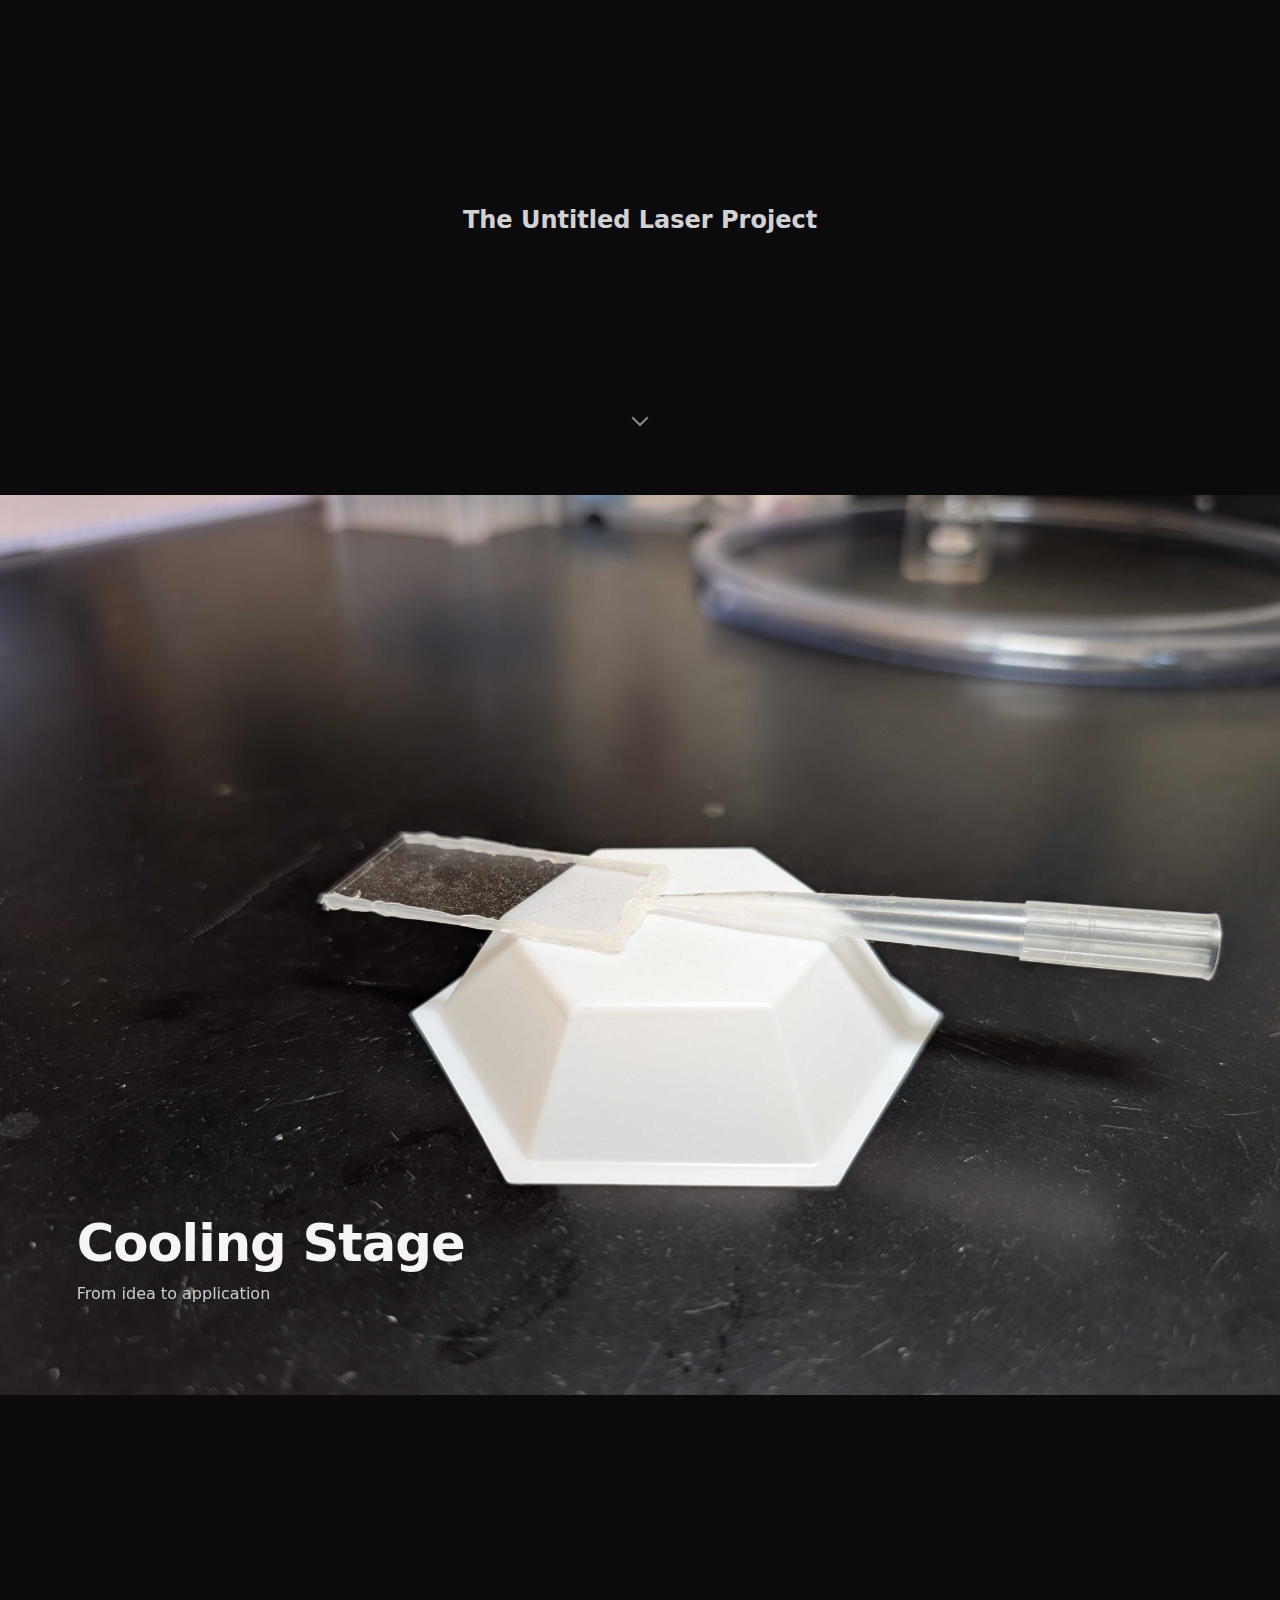
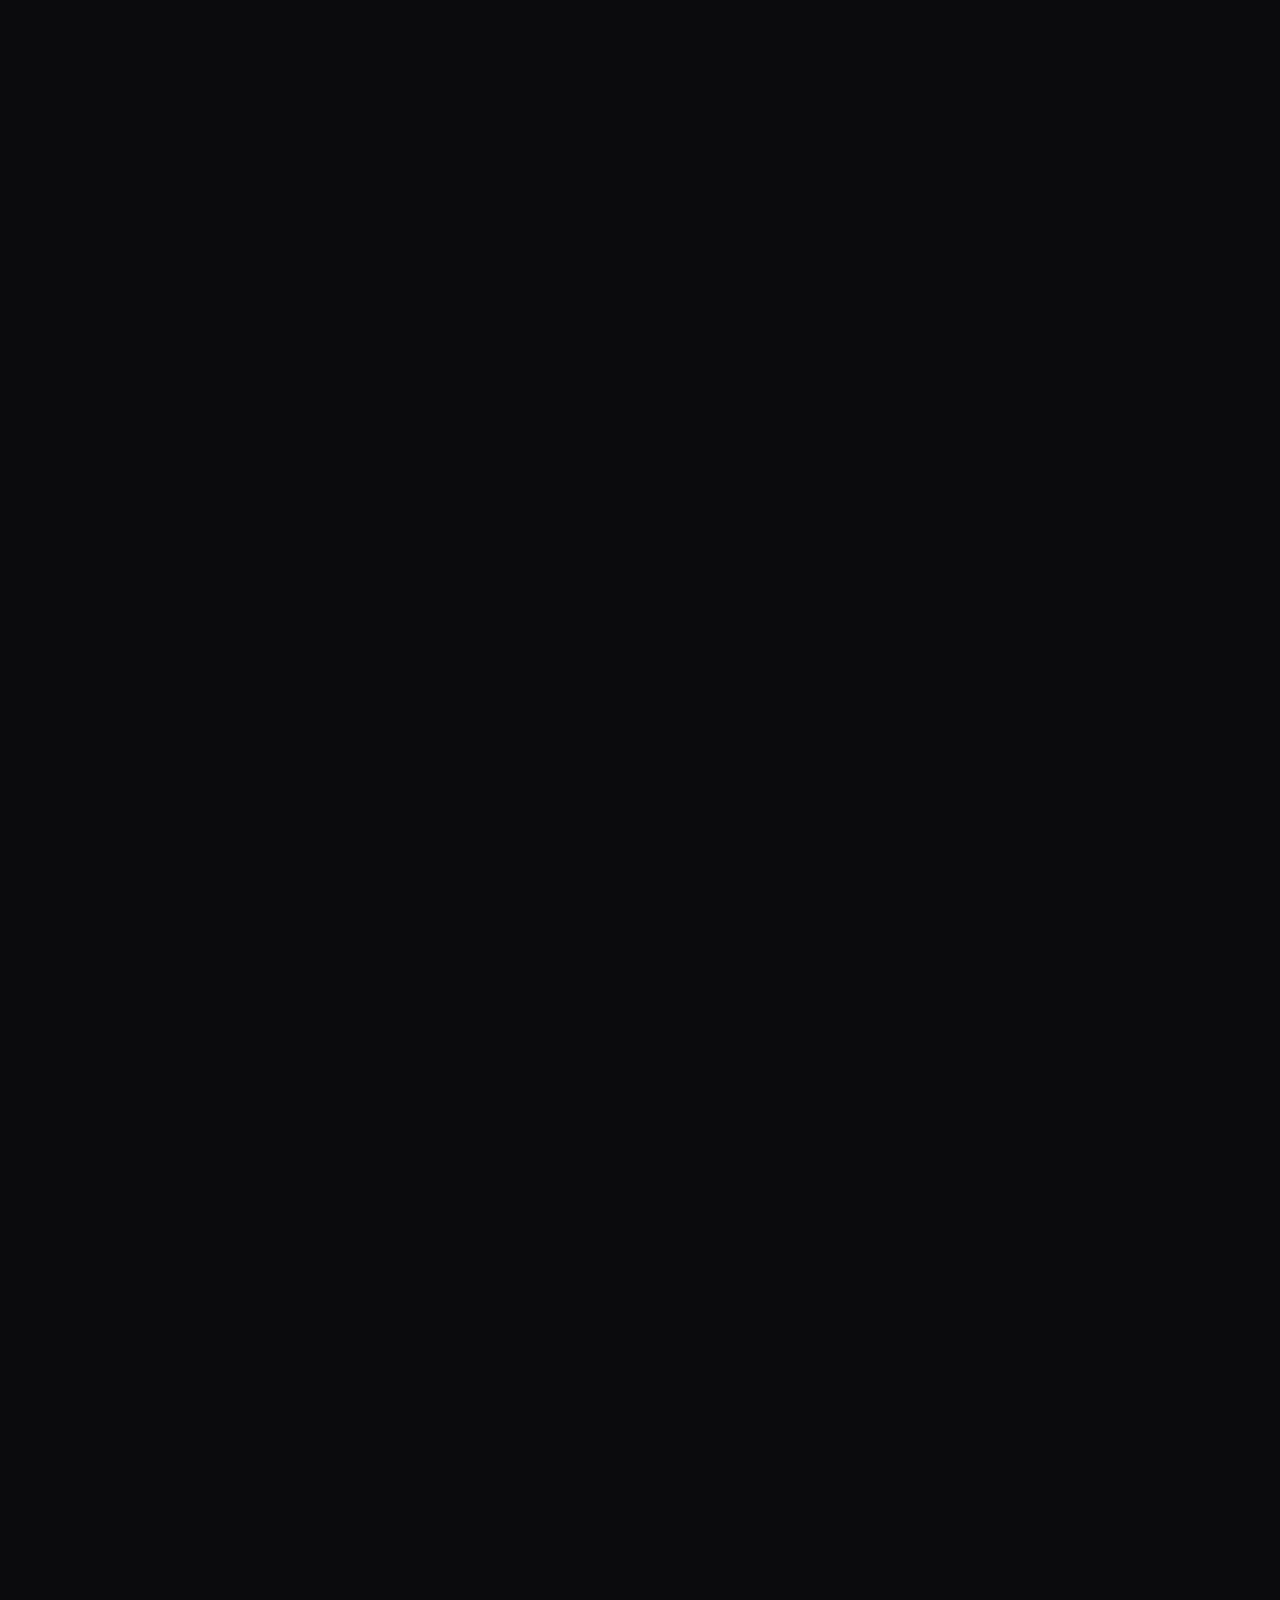
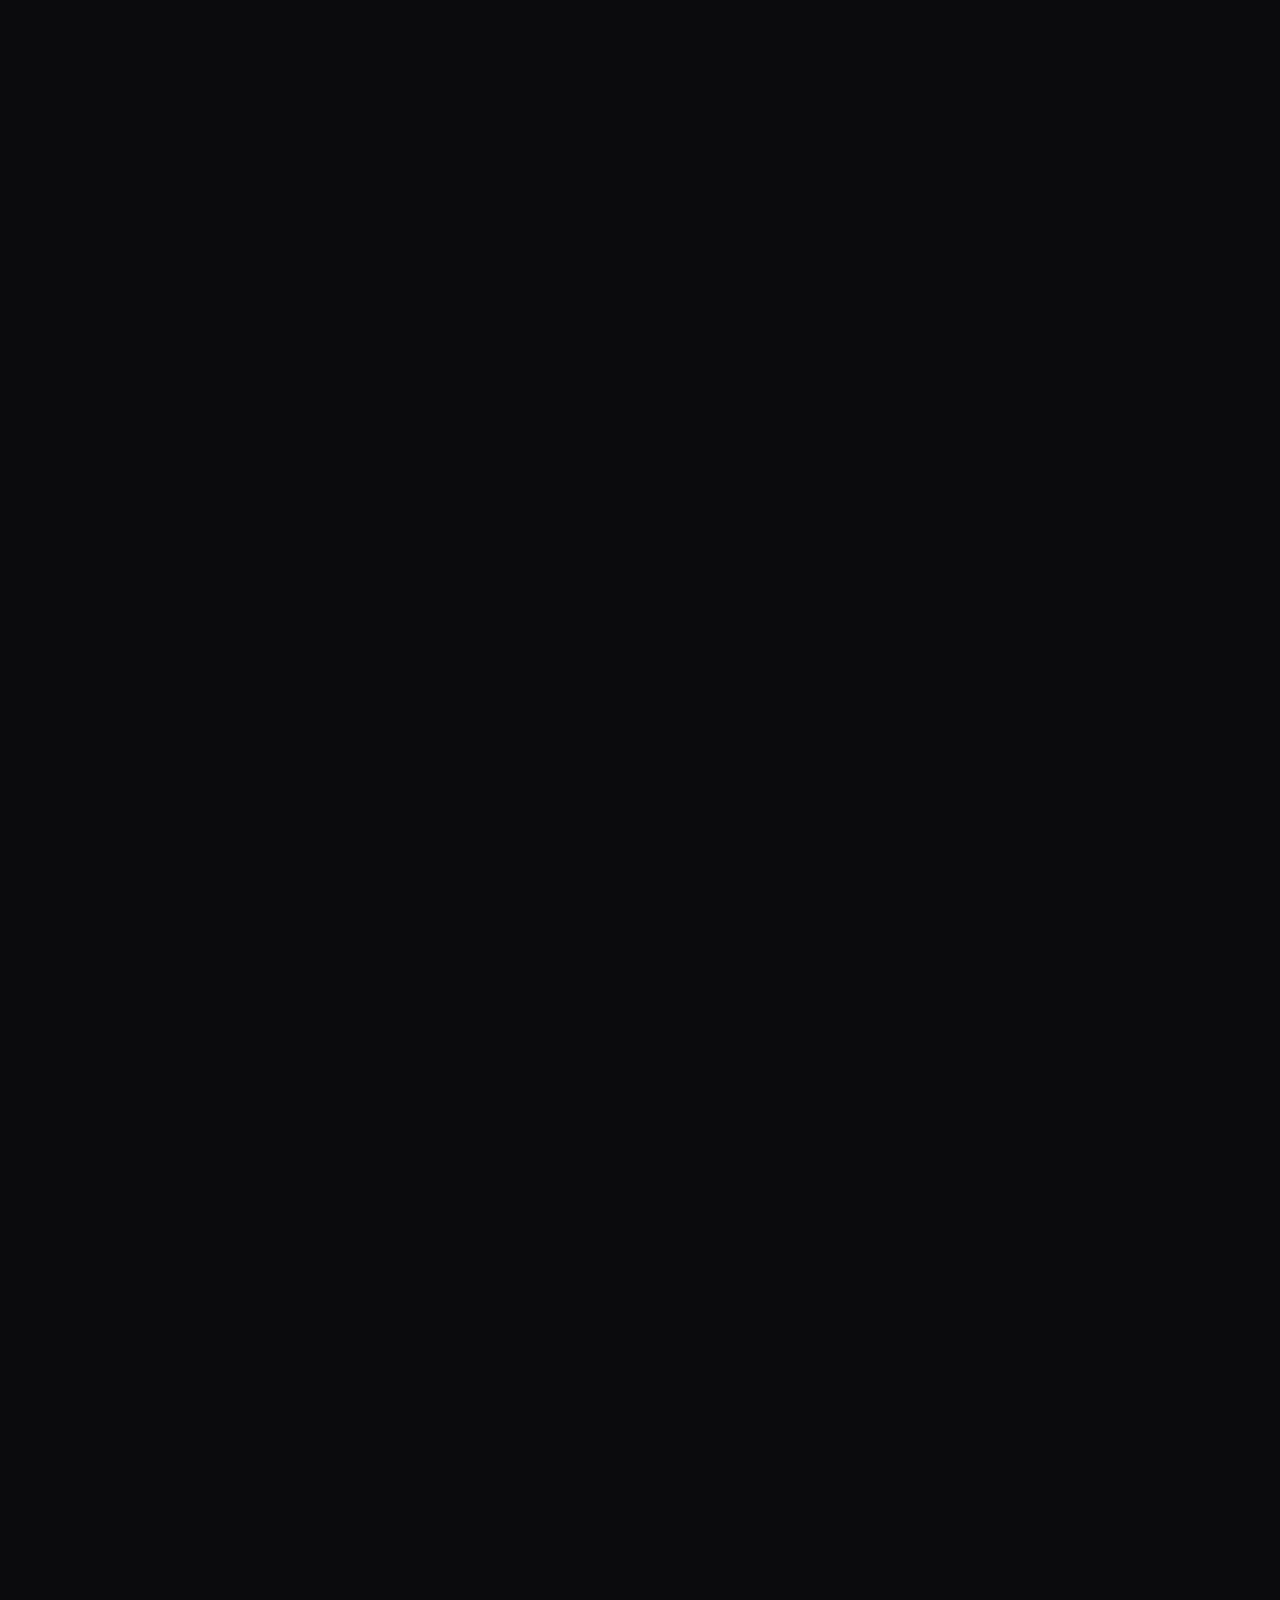
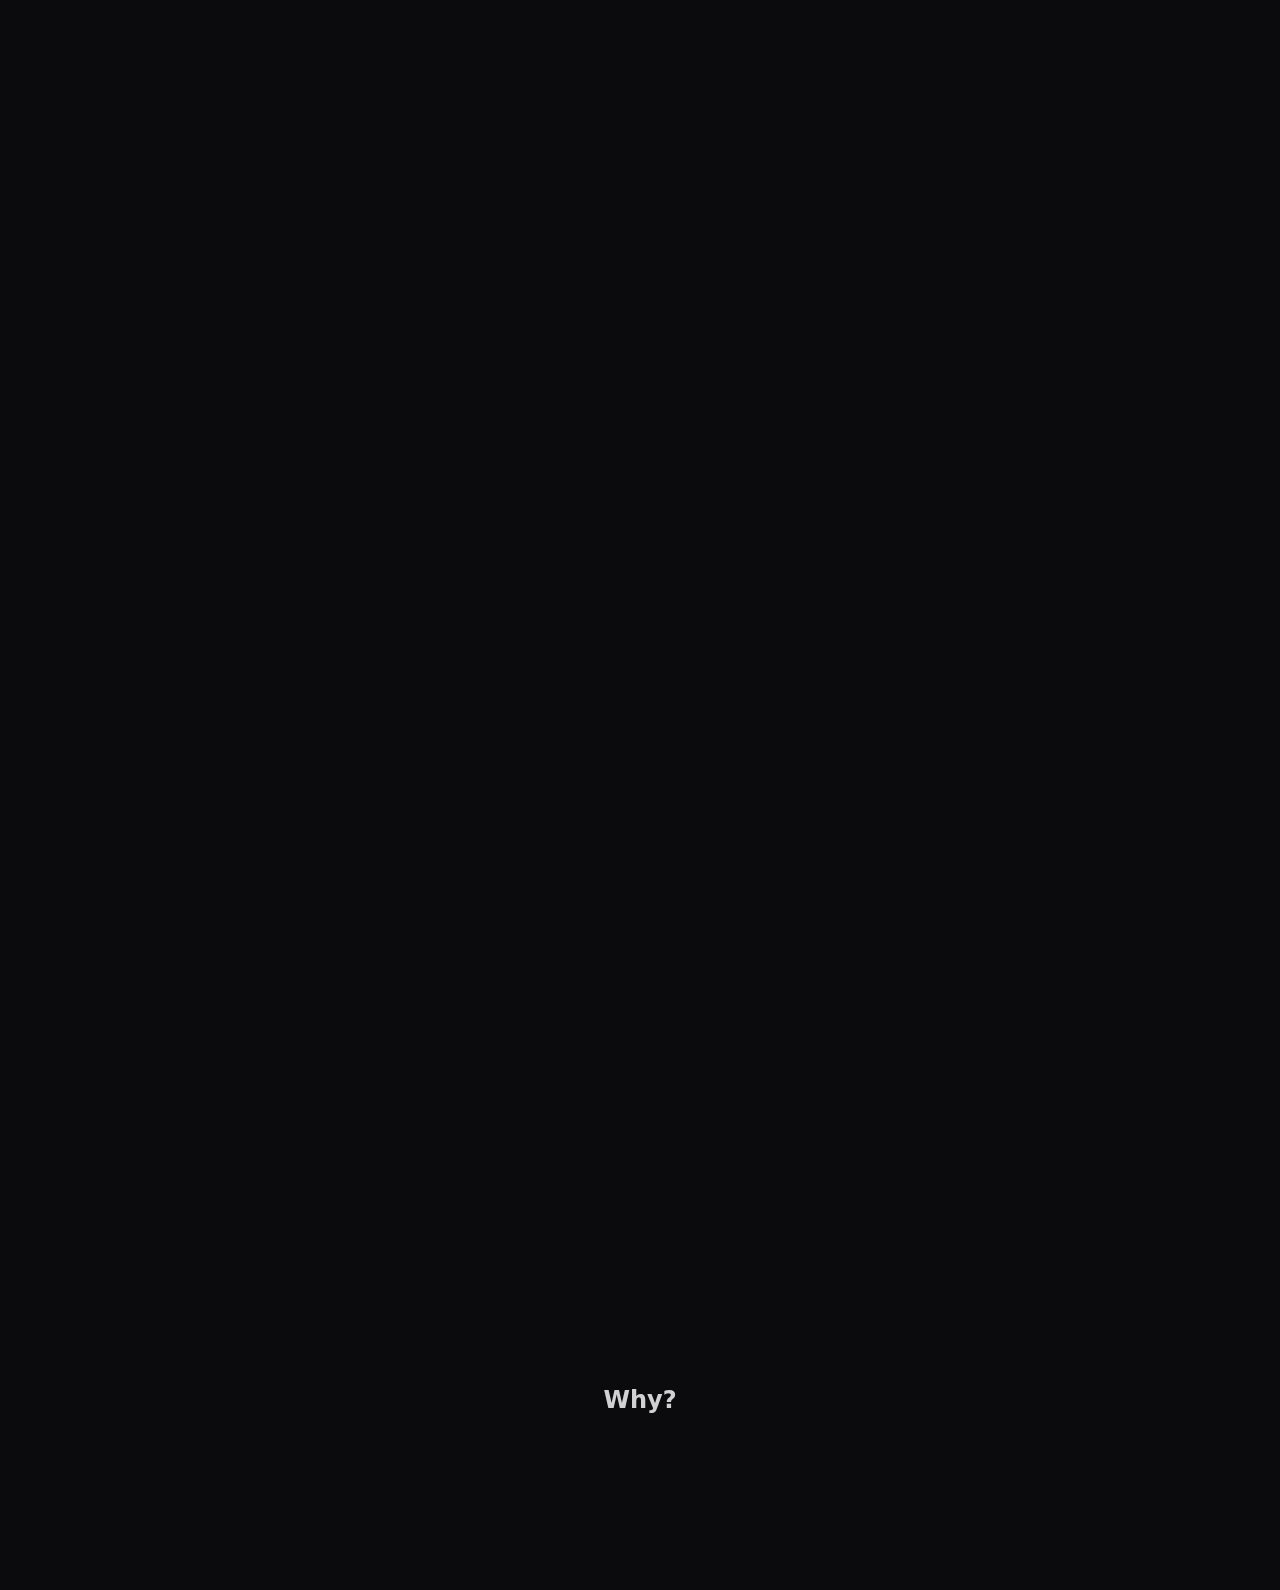
<file: website/index.html>
<!doctype html>
<html lang="en">
  <head>
    <meta charset="UTF-8" />
    <meta name="viewport" content="width=device-width,initial-scale=1" />
    <title>Worm Lasers</title>
    <link rel="stylesheet" href="main_scroll.css">
  </head>
  <body>
    <!-- <div class="spacer"><h2>The Untitled Laser Project</h2></div> -->
    <div class="spacer spacer--top">
        <h2>The Untitled Laser Project</h2>

        <div class="spacer-arrow" aria-hidden="true"></div>
    </div>

    <section id="blendSection">
      <div id="stage">
        <canvas id="c"></canvas>
        <div class="scroll-hint" aria-hidden="true">
            <span class="chev"></span>
        </div>

        <div class="headline">
          <h1>Cooling Stage</h1>
          <p>From idea to application</p>
        </div>
      </div>
    </section>

    <div class="spacer"><h2>Why?</h2></div>

    <script>
      const SOURCES = [
        "cooling_stage_images/v1.jpg",
        "cooling_stage_images/v2.jpg",
        "cooling_stage_images/v3.jpg",
        "cooling_stage_images/v4.jpg",
        "cooling_stage_images/v5.jpg",
        "cooling_stage_images/v6.jpg",
      ];

      // Vertical crop anchor within the "cover" crop:
      // 0   = align to top (show top of the image)
      // 0.5 = centered
      // 1   = align to bottom (show bottom of the image)
      const Y_ANCHOR = 0.23;

      // Pause briefly on each image before blending (Apple-ish)
      const HOLD = 0.22; // 0..0.8

      const section = document.getElementById("blendSection");
      const canvas = document.getElementById("c");
      const ctx = canvas.getContext("2d", { alpha: false });

      const clamp01 = (v) => Math.max(0, Math.min(1, v));
      const smoothstep = (t) => t * t * (3 - 2 * t);

      section.style.height = `${Math.max(2, SOURCES.length) * 100}vh`;

      function loadImages(srcs) {
        return Promise.all(srcs.map(src => new Promise((res, rej) => {
          const img = new Image();
          img.decoding = "async";
          img.loading = "eager";
          img.onload = () => res(img);
          img.onerror = () => rej(new Error(`Failed to load: ${src}`));
          img.src = src;
        })));
      }

      function getCanvasCssSize() {
        const r = canvas.getBoundingClientRect();
        return { cw: r.width, ch: r.height };
      }

      function resizeCanvas() {
        const dpr = window.devicePixelRatio || 1;
        const { cw, ch } = getCanvasCssSize();
        canvas.width = Math.max(1, Math.round(cw * dpr));
        canvas.height = Math.max(1, Math.round(ch * dpr));
        // draw in CSS pixels
        ctx.setTransform(dpr, 0, 0, dpr, 0, 0);
      }

      function drawCover(img, alpha = 1, yAnchor = 1) {
        const { cw, ch } = getCanvasCssSize();
        const iw = img.naturalWidth || img.width;
        const ih = img.naturalHeight || img.height;

        const s = Math.max(cw / iw, ch / ih);
        const dw = iw * s;
        const dh = ih * s;

        // Center horizontally
        const dx = (cw - dw) / 2;

        // For vertical, anchor within the available crop so we don't reveal blank bars
        // If dh > ch, extraCrop = dh - ch. yAnchor=0 => dy=0 (top), 0.5 => center, 1 => bottom.
        let dy;
        if (dh > ch) {
          const extra = dh - ch;
          const a = Math.max(0, Math.min(1, yAnchor));
          dy = -extra * a;
        } else {
          // no vertical crop; just center
          dy = (ch - dh) / 2;
        }

        ctx.globalAlpha = alpha;
        ctx.drawImage(img, dx, dy, dw, dh);
      }

      function getProgress() {
        const rect = section.getBoundingClientRect();
        const vh = window.innerHeight;
        const total = rect.height - vh;
        const scrolledInto = -rect.top;
        return total > 0 ? clamp01(scrolledInto / total) : 0;
      }

      function makeBlender(images, hold = 0.2) {
        return function render() {
          const t = getProgress();
          const n = images.length;
          if (n === 0) return;

          const { cw, ch } = getCanvasCssSize();
          ctx.clearRect(0, 0, cw, ch);

          if (n === 1) {
            drawCover(images[0], 1, Y_ANCHOR);
            ctx.globalAlpha = 1;
            return;
          }

          const segs = n - 1;
          const s = t * segs;
          const i = Math.min(n - 2, Math.max(0, Math.floor(s)));
          let f = s - i;

          const h = Math.max(0, Math.min(0.8, hold));
          if (f < h) f = 0;
          else if (f > 1 - h) f = 1;
          else f = (f - h) / (1 - 2 * h);

          f = smoothstep(f);

          drawCover(images[i], 1, Y_ANCHOR);
          drawCover(images[i + 1], f, Y_ANCHOR);
          ctx.globalAlpha = 1;
        };
      }

      let render = () => {};
      let ticking = false;
      function onScroll() {
        if (!ticking) {
          ticking = true;
          requestAnimationFrame(() => { render(); ticking = false; });
        }
      }

      (async function init() {
        const imgs = await loadImages(SOURCES);
        resizeCanvas();
        render = makeBlender(imgs, HOLD);
        render();

        window.addEventListener("scroll", onScroll, { passive: true });
        window.addEventListener("resize", () => { resizeCanvas(); render(); });
      })().catch(err => console.error(err));
    </script>
  </body>
</html>
</file>
<file: docs/main_scroll.css>
/* Hide scrollbar everywhere while keeping scroll functionality */
        html, body {
        scrollbar-width: none;      /* Firefox */
        -ms-overflow-style: none;   /* old Edge/IE */
        }

        html::-webkit-scrollbar,
        body::-webkit-scrollbar {
        width: 0;                   /* Chrome/Safari */
        height: 0;
        }

      :root { --bg:#0b0b0d; --fg:#f5f5f7; }
      * { box-sizing: border-box; }
      body { margin: 0; 
        font-family: system-ui, -apple-system, Segoe UI, Roboto, Arial; 
        background: var(--bg); 
        color: var(--fg); 
      }

      .spacer { height: 55vh; display: grid; place-items: center; opacity: 0.85; }
      .spacer h2{
        margin-top: 15vh;
      }

      #blendSection { position: relative; }
      #stage {
        position: sticky;
        top: 0;
        height: 100vh;
        overflow: clip;
      }

      canvas { width: 100vw; height: 100vh; display: block; }

      .headline {
        position: absolute;
        left: 6vw;
        bottom: 10vh;
        max-width: 42ch;
        pointer-events: none;
      }
      .headline h1 { margin: 0 0 10px; font-size: clamp(28px, 4vw, 56px); letter-spacing: -0.02em; }
      .headline p  { margin: 0; opacity: 0.8; line-height: 1.4; }

      .spacer--top{
        position: relative;
        text-align: center;
        }

        .spacer-arrow{
        width: 12px;
        height: 12px;
        margin-top: 18px;          /* distance below your header */
        border-right: 2px solid rgba(245,245,247,0.9);
        border-bottom: 2px solid rgba(245,245,247,0.9);
        transform: rotate(45deg);
        opacity: 0.7;
        animation: spacerArrowBob 1.6s ease-in-out infinite;
        justify-self: center;      /* if spacer is a grid */
        }

        @keyframes spacerArrowBob{
        0%, 100% { transform: translateY(-2px) rotate(45deg); opacity: 0.45; }
        50%      { transform: translateY(7px)  rotate(45deg); opacity: 0.85; }
        }

        @media (prefers-reduced-motion: reduce){
        .spacer-arrow{ animation: none; }
        }
</file>
<file: website/main_scroll.css>
/* Hide scrollbar everywhere while keeping scroll functionality */
        html, body {
        scrollbar-width: none;      /* Firefox */
        -ms-overflow-style: none;   /* old Edge/IE */
        }

        html::-webkit-scrollbar,
        body::-webkit-scrollbar {
        width: 0;                   /* Chrome/Safari */
        height: 0;
        }

      :root { --bg:#0b0b0d; --fg:#f5f5f7; }
      * { box-sizing: border-box; }
      body { margin: 0; 
        font-family: system-ui, -apple-system, Segoe UI, Roboto, Arial; 
        background: var(--bg); 
        color: var(--fg); 
      }

      .spacer { height: 55vh; display: grid; place-items: center; opacity: 0.85; }
      .spacer h2{
        margin-top: 15vh;
      }

      #blendSection { position: relative; }
      #stage {
        position: sticky;
        top: 0;
        height: 100vh;
        overflow: clip;
      }

      canvas { width: 100vw; height: 100vh; display: block; }

      .headline {
        position: absolute;
        left: 6vw;
        bottom: 10vh;
        max-width: 42ch;
        pointer-events: none;
      }
      .headline h1 { margin: 0 0 10px; font-size: clamp(28px, 4vw, 56px); letter-spacing: -0.02em; }
      .headline p  { margin: 0; opacity: 0.8; line-height: 1.4; }

      .spacer--top{
        position: relative;
        text-align: center;
        }

        .spacer-arrow{
        width: 12px;
        height: 12px;
        margin-top: 18px;          /* distance below your header */
        border-right: 2px solid rgba(245,245,247,0.9);
        border-bottom: 2px solid rgba(245,245,247,0.9);
        transform: rotate(45deg);
        opacity: 0.7;
        animation: spacerArrowBob 1.6s ease-in-out infinite;
        justify-self: center;      /* if spacer is a grid */
        }

        @keyframes spacerArrowBob{
        0%, 100% { transform: translateY(-2px) rotate(45deg); opacity: 0.45; }
        50%      { transform: translateY(7px)  rotate(45deg); opacity: 0.85; }
        }

        @media (prefers-reduced-motion: reduce){
        .spacer-arrow{ animation: none; }
        }
</file>
